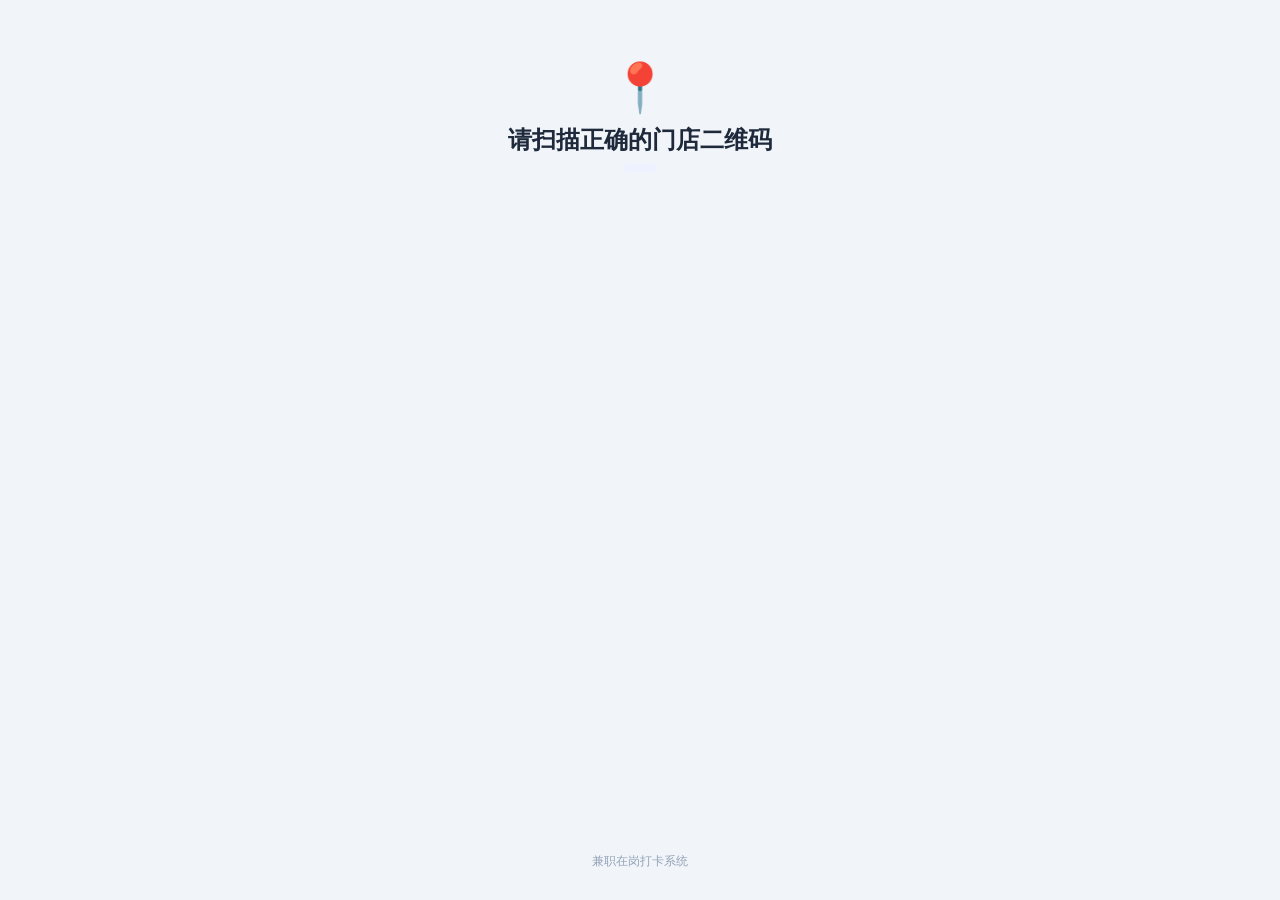
<file: index.html>
<!DOCTYPE html>
<html lang="zh-CN">
<head>
  <meta charset="UTF-8">
  <link rel="icon" href="data:image/svg+xml,<svg xmlns='http://www.w3.org/2000/svg' viewBox='0 0 100 100'><defs><linearGradient id='g' x1='0' y1='0' x2='1' y2='1'><stop offset='0%25' style='stop-color:%234366f4'/><stop offset='100%25' style='stop-color:%231a56e8'/></linearGradient></defs><rect width='100' height='100' rx='24' fill='url(%23g)'/><path d='M30 52 L44 66 L72 36' stroke='white' stroke-width='10' stroke-linecap='round' stroke-linejoin='round' fill='none'/></svg>">
  <meta name="viewport" content="width=device-width, initial-scale=1.0, user-scalable=no">
  <title>兼职打卡</title>
  <link rel="stylesheet" href="css/style.css">
</head>
<body class="checkin-page">

  <div class="store-header">
    <div class="icon">📍</div>
    <h1 id="storeName">加载中...</h1>
    <div class="store-tag" id="storeTag"></div>
  </div>

  <!-- 手机号输入 -->
  <div class="phone-verify" id="phoneArea" style="display:none">
    <h2>请输入你的手机号</h2>
    <p class="hint">系统将自动识别你的身份</p>
    <div class="phone-input-wrap">
      <input type="tel" id="phoneInput" placeholder="输入11位手机号" maxlength="11" onkeydown="if(event.key==='Enter')doPhoneLogin()">
      <button class="btn-primary" onclick="doPhoneLogin()" style="padding:14px 24px;font-size:16px;font-weight:600;white-space:nowrap">确认</button>
    </div>
    <p id="phoneError" style="color:#f44336;font-size:13px;margin-top:10px;display:none"></p>
  </div>

  <!-- 验证中 -->
  <div class="phone-verify" id="verifyLoading" style="display:none">
    <div class="loading"></div>
    <p class="hint" id="verifyMsg">验证中...</p>
  </div>

  <!-- 打卡状态 -->
  <div class="checkin-status" id="statusArea" style="display:none">
    <div class="welcome-text">你好，<span class="name" id="empName"></span></div>
    <div class="phone-display" id="phoneDisplay"></div>
    <div class="status-badge" id="statusBadge"></div>
    <div class="time-info" id="timeInfo"></div>
  </div>

  <!-- 操作按钮 -->
  <div class="action-area" id="actionArea" style="display:none">
    <button class="btn-checkin" id="btnCheckin" onclick="doCheckIn()">到岗签到</button>
    <button class="btn-checkout" id="btnCheckout" onclick="doCheckOut()">离岗签退</button>
    <button class="btn-change-name" id="btnChange" onclick="clearIdentity()">切换身份</button>
  </div>

  <div class="footer-info">兼职在岗打卡系统</div>

  <!-- 扫码器浮层 -->
  <div class="scanner-overlay" id="scannerOverlay" style="display:none">
    <div class="scanner-box">
      <div class="scanner-header">
        <span>对准门店二维码</span>
        <button class="scanner-close" onclick="stopScan()">✕</button>
      </div>
      <div id="qrReader"></div>
    </div>
  </div>

  <script src="js/supabase.min.js"></script>
  <script src="js/html5-qrcode.min.js"></script>
  <script src="js/config.js"></script>
  <script>
  (function() {
    var storeId = getParam('store');
    var urlCode = getParam('code') || '';
    var GPS_RADIUS = 500; // 允许的定位误差（米）

    if (!storeId) {
      showError('请扫描正确的门店二维码');
      return;
    }

    var currentName = null;
    var currentPhone = null;
    var currentRecord = null;
    var phoneToName = {};
    var phoneToMax = {};   // max check-ins per day
    var phoneToDevice = {}; // device_id binding per phone
    var storeLat = null;
    var storeLng = null;
    var dailySecret = null;
    var cutoffHour = 2;
    var cutoffMinute = 0;

    init();

    function init() {
      Promise.all([loadStore(), loadAppConfig()]).then(function() {
        // 验证动态码
        if (dailySecret && urlCode) {
          var expected = computeDailyCode(dailySecret, storeId);
          if (expected !== urlCode.toUpperCase()) {
            showError('二维码已失效', '请扫描今日最新二维码');
            return;
          }
        }
        return loadRoster();
      }).then(function() {
        var phones = Object.keys(phoneToName);
        if (phones.length === 0) {
          document.getElementById('storeName').textContent = '暂无花名册';
          document.getElementById('storeTag').textContent = '请联系管理员添加员工';
          return;
        }
        var savedPhone = localStorage.getItem(saveKey());
        if (savedPhone && phoneToName[savedPhone]) {
          if (!bindDeviceIfNew(savedPhone, false)) {
            showPhoneInput();
            return;
          }
          currentPhone = savedPhone;
          currentName = phoneToName[savedPhone];
          verifyLocation().then(function() { showStatus(); });
        } else {
          if (savedPhone) localStorage.removeItem(saveKey());
          showPhoneInput();
        }
      }).catch(function(err) {
        showError('加载失败', err.message || '网络错误');
      });
    }

    function loadStore() {
      return db.from('store').select('*').eq('store_id', storeId).single()
        .then(function(_ref) {
          if (_ref.error || !_ref.data) throw new Error('门店不存在');
          document.getElementById('storeName').textContent = _ref.data.name;
          document.getElementById('storeTag').textContent = storeId;
          storeLat = _ref.data.lat || null;
          storeLng = _ref.data.lng || null;
          if (_ref.data.cutoff_hour != null) cutoffHour = _ref.data.cutoff_hour;
          if (_ref.data.cutoff_minute != null) cutoffMinute = _ref.data.cutoff_minute;
        });
    }

    function loadAppConfig() {
      return db.from('app_config').select('*').limit(1).single()
        .then(function(r) {
          dailySecret = (r.data && r.data.daily_secret) || null;
          cutoffHour = (r.data && r.data.cutoff_hour != null) ? r.data.cutoff_hour : 2;
          cutoffMinute = (r.data && r.data.cutoff_minute != null) ? r.data.cutoff_minute : 0;
        }).catch(function() {
          dailySecret = null;
          cutoffHour = 2;
          cutoffMinute = 0;
        });
    }

    function loadRoster() {
      return db.from('roster').select('name,phone,max_checkins,device_id').eq('store_id', storeId)
        .then(function(_ref2) {
          if (_ref2.error) throw _ref2.error;
          phoneToName = {};
          phoneToMax = {};
          phoneToDevice = {};
          (_ref2.data || []).forEach(function(r) {
            if (r.phone) {
              phoneToName[r.phone] = r.name;
              phoneToMax[r.phone] = (r.max_checkins != null) ? r.max_checkins : 3;
              phoneToDevice[r.phone] = r.device_id || null;
            }
          });
        });
    }

    function showPhoneInput() {
      hideAll();
      document.getElementById('phoneArea').style.display = '';
      document.getElementById('phoneInput').value = '';
      document.getElementById('phoneError').style.display = 'none';
      setTimeout(function() { document.getElementById('phoneInput').focus(); }, 300);
    }

    function showStatus() {
      hideAll();
      document.getElementById('empName').textContent = currentName;
      document.getElementById('phoneDisplay').textContent = currentPhone ? maskPhone(currentPhone) : '';
      document.getElementById('statusArea').style.display = '';
      document.getElementById('actionArea').style.display = '';
      document.getElementById('btnChange').style.display = 'none';
      loadCheckStatus();
    }

    function hideAll() {
      document.getElementById('phoneArea').style.display = 'none';
      document.getElementById('verifyLoading').style.display = 'none';
      document.getElementById('statusArea').style.display = 'none';
      document.getElementById('actionArea').style.display = 'none';
    }

    // --- 位置验证 ---
    function verifyLocation() {
      return new Promise(function(resolve, reject) {
        if (!storeLat || !storeLng) {
          // 门店未设置坐标，跳过GPS验证
          resolve();
          return;
        }
        if (!navigator.geolocation) {
          showError('定位不可用', '请使用支持GPS的浏览器');
          reject(new Error('geolocation not supported'));
          return;
        }
        hideAll();
        document.getElementById('verifyLoading').style.display = '';
        document.getElementById('verifyMsg').textContent = '正在获取位置...';
        navigator.geolocation.getCurrentPosition(function(pos) {
          var dist = haversine(storeLat, storeLng, pos.coords.latitude, pos.coords.longitude);
          if (dist <= GPS_RADIUS) {
            resolve();
          } else {
            showError('不在打卡范围内', '你距门店约' + Math.round(dist) + '米，超出允许范围');
            reject(new Error('out of range'));
          }
        }, function(err) {
          var msg;
          switch (err.code) {
            case 1: msg = '请允许定位权限后重试'; break;
            case 2: msg = '无法获取位置，请检查GPS'; break;
            case 3: msg = '定位超时，请重试'; break;
            default: msg = '定位失败';
          }
          showError('定位失败', msg);
          reject(err);
        }, { enableHighAccuracy: true, timeout: 15000, maximumAge: 60000 });
      });
    }

    // --- 手机号登录 ---
    function getDeviceId() {
      var id = localStorage.getItem('_devid');
      if (!id) {
        id = 'dev-' + Date.now().toString(36) + '-' + Math.random().toString(36).substring(2, 8);
        localStorage.setItem('_devid', id);
      }
      return id;
    }

    function bindDeviceIfNew(phone, showErr) {
      var boundDevice = phoneToDevice[phone];
      var curDevice = getDeviceId();
      if (boundDevice && boundDevice !== curDevice) {
        if (showErr !== false) {
          document.getElementById('phoneError').textContent = '该手机号已在其他设备绑定，请联系管理员解绑';
          document.getElementById('phoneError').style.display = '';
        }
        return false;
      }
      if (!boundDevice) {
        db.from('roster').update({ device_id: curDevice }).eq('store_id', storeId).eq('phone', phone)
          .then(function() { phoneToDevice[phone] = curDevice; });
      }
      return true;
    }

    window.doPhoneLogin = function() {
      var phone = document.getElementById('phoneInput').value.trim();
      if (!phone) return;
      if (!/^1\d{10}$/.test(phone)) {
        document.getElementById('phoneError').textContent = '请输入正确的11位手机号';
        document.getElementById('phoneError').style.display = '';
        return;
      }
      var name = phoneToName[phone];
      if (!name) {
        document.getElementById('phoneError').textContent = '该手机号不在花名册中，请联系管理员';
        document.getElementById('phoneError').style.display = '';
        return;
      }
      if (!bindDeviceIfNew(phone)) return;
      currentPhone = phone;
      currentName = name;
      localStorage.setItem(saveKey(), phone);
      verifyLocation().then(function() { showStatus(); }).catch(function() {});
    };

    // --- 打卡状态（隔天凌晨2点自动过期） ---
    function loadCheckStatus() {
      var today = dateStr(new Date());
      var yesterday = dateStr(new Date(Date.now() - 86400000));
      db.from('check_record').select('*')
        .eq('store_id', storeId).eq('name', currentName)
        .gte('date', yesterday).order('check_in', { ascending: false }).limit(2)
        .then(function(_ref3) {
          if (_ref3.error) throw _ref3.error;
          var rec = (_ref3.data && _ref3.data.length > 0) ? _ref3.data[0] : null;
          if (!rec || rec.check_out) {
            currentRecord = null;
            renderNoneStatus(rec);
            return;
          }
          // 未签退的记录，判断是否过期
          var now = new Date();
          if (rec.date === yesterday && (now.getHours() > cutoffHour || (now.getHours() === cutoffHour && now.getMinutes() >= cutoffMinute))) {
            currentRecord = null;
            renderNoneStatus(rec, true);
          } else {
            currentRecord = rec;
            // urlCode 存在 = 刚扫码进来，直接签退；否则需重新扫码
            renderCheckedIn(rec, !!urlCode);
          }
        }).catch(function() {
          currentRecord = null;
          renderNoneStatus(null);
        });
    }

    function renderNoneStatus(lastRec, expired) {
      document.getElementById('statusBadge').textContent = '未打卡';
      document.getElementById('statusBadge').className = 'status-badge none';
      var info = document.getElementById('timeInfo');
      if (lastRec) {
        var ci = new Date(lastRec.check_in);
        var co = lastRec.check_out ? new Date(lastRec.check_out) : null;
        var html = '<div class="time-row"><span class="label">上次到岗</span><span class="value">' + fmtTime(ci) + '</span></div>' +
          '<div class="time-row"><span class="label">上次离岗</span><span class="value">' + fmtTime(co) + '</span></div>' +
          '<div class="hours-highlight">上次在岗 ' + calcHours(ci, co) + '</div>';
        if (expired && !co) {
          html += '<div style="color:#ef4440;font-weight:600;margin-top:10px;padding:10px 14px;background:#fff5f5;border-radius:8px;font-size:14px">' +
            '昨天的打卡未签退，请联系管理员确认离岗时间</div>';
        }
        info.innerHTML = html;
      } else {
        info.innerHTML = '<div style="color:#999;padding:10px">今天还没有打卡记录</div>';
      }
      document.getElementById('btnCheckin').style.display = urlCode ? '' : 'none';
      document.getElementById('btnCheckout').style.display = 'none';
      document.getElementById('btnChange').style.display = urlCode ? 'none' : '';
      if (!urlCode) {
        document.getElementById('btnChange').textContent = '扫码签到';
        document.getElementById('btnChange').onclick = startScan;
      }
    }

    function renderCheckedIn(rec, justScanned) {
      document.getElementById('statusBadge').textContent = '已到岗';
      document.getElementById('statusBadge').className = 'status-badge in';
      document.getElementById('timeInfo').innerHTML =
        '<div class="time-row"><span class="label">到岗时间</span><span class="value">' + fmtTime(new Date(rec.check_in)) + '</span></div>' +
        (justScanned
          ? '<div class="hours-highlight" style="color:#e65100">请确认签退</div>'
          : '<div class="hours-highlight" style="color:#e65100">请重新扫码进行签退</div>');
      document.getElementById('btnCheckin').style.display = 'none';
      document.getElementById('btnCheckout').style.display = justScanned ? '' : 'none';
      document.getElementById('btnChange').style.display = justScanned ? 'none' : '';
      if (!justScanned) {
        document.getElementById('btnChange').textContent = '扫码签退';
        document.getElementById('btnChange').onclick = startScan;
      }
    }

    function renderCheckedOut(rec) {
      document.getElementById('statusBadge').textContent = '已离岗';
      document.getElementById('statusBadge').className = 'status-badge out';
      var ci = new Date(rec.check_in);
      var co = new Date(rec.check_out);
      document.getElementById('timeInfo').innerHTML =
        '<div class="time-row"><span class="label">到岗时间</span><span class="value">' + fmtTime(ci) + '</span></div>' +
        '<div class="time-row"><span class="label">离岗时间</span><span class="value">' + fmtTime(co) + '</span></div>' +
        '<div class="hours-highlight">本次在岗 ' + calcHours(ci, co) + '</div>';
      document.getElementById('btnCheckin').style.display = '';
      document.getElementById('btnCheckout').style.display = 'none';
    }

    function renderCheckInDone(rec) {
      document.getElementById('statusBadge').textContent = '已到岗';
      document.getElementById('statusBadge').className = 'status-badge in';
      document.getElementById('timeInfo').innerHTML =
        '<div class="time-row"><span class="label">到岗时间</span><span class="value">' + fmtTime(new Date(rec.check_in)) + '</span></div>' +
        '<div class="hours-highlight" style="color:#e65100">请重新扫码进行签退</div>';
      document.getElementById('btnCheckin').style.display = 'none';
      document.getElementById('btnCheckout').style.display = 'none';
      document.getElementById('btnChange').style.display = '';
      document.getElementById('btnChange').textContent = '扫码签退';
      document.getElementById('btnChange').onclick = startScan;
    }

    function renderCheckOutDone(rec) {
      document.getElementById('statusBadge').textContent = '已离岗';
      document.getElementById('statusBadge').className = 'status-badge out';
      var ci = new Date(rec.check_in);
      var co = new Date(rec.check_out);
      document.getElementById('timeInfo').innerHTML =
        '<div class="time-row"><span class="label">到岗时间</span><span class="value">' + fmtTime(ci) + '</span></div>' +
        '<div class="time-row"><span class="label">离岗时间</span><span class="value">' + fmtTime(co) + '</span></div>' +
        '<div class="hours-highlight">本次在岗 ' + calcHours(ci, co) + '</div>' +
        '<div style="color:#999;margin-top:10px">请重新扫码进行下次签到</div>';
      document.getElementById('btnCheckin').style.display = 'none';
      document.getElementById('btnCheckout').style.display = 'none';
      document.getElementById('btnChange').style.display = '';
      document.getElementById('btnChange').textContent = '扫码签到';
      document.getElementById('btnChange').onclick = startScan;
    }

    // --- 打卡操作 ---
    window.doCheckIn = function() {
      if (!urlCode) { toast('请先扫码', 'error'); return; }
      var maxC = phoneToMax[currentPhone] || 3;
      var today = dateStr(new Date());
      db.from('check_record').select('id', { count: 'exact' })
        .eq('store_id', storeId).eq('name', currentName).eq('date', today)
        .then(function(cntRes) {
          if (cntRes.error) throw cntRes.error;
          var count = (cntRes.data && cntRes.data.length) || 0;
          if (count >= maxC) {
            toast('今日打卡次数已达上限（' + maxC + '次）', 'error');
            return Promise.reject('limit');
          }
          var now = new Date();
          return db.from('check_record').insert({
            store_id: storeId,
            name: currentName,
            check_in: now.toISOString(),
            date: dateStr(now)
          }).select().single();
        }).then(function(_ref4) {
          if (_ref4 === 'limit') return;
          if (_ref4.error) throw _ref4.error;
          currentRecord = _ref4.data;
          // 签到后清除 URL 中的 code，防止刷新误认为刚扫码
          var u = new URL(location.href);
          u.searchParams.delete('code');
          history.replaceState(null, '', u.toString());
          urlCode = '';
          renderCheckInDone(_ref4.data);
          toast('签到成功，请重新扫码进行签退');
        }).catch(function(err) {
          if (err !== 'limit') toast('签到失败: ' + (err.message || '网络错误'), 'error');
        });
    };

    window.doCheckOut = function() {
      if (!currentRecord) { toast('未找到签到记录', 'error'); return; }
      var now = new Date();
      db.from('check_record').update({ check_out: now.toISOString() })
        .eq('id', currentRecord.id).select().single()
        .then(function(_ref5) {
          if (_ref5.error) throw _ref5.error;
          currentRecord = _ref5.data;
          // 签退后清除 URL 中的 code
          if (urlCode) {
            var u = new URL(location.href);
            u.searchParams.delete('code');
            history.replaceState(null, '', u.toString());
            urlCode = '';
          }
          renderCheckOutDone(_ref5.data);
          toast('签退成功，请重新扫码进行下次签到');
        }).catch(function(err) {
          toast('签退失败: ' + (err.message || '网络错误'), 'error');
        });
    };

    window.clearIdentity = function() {
      localStorage.removeItem(saveKey());
      currentName = null;
      currentPhone = null;
      currentRecord = null;
      showPhoneInput();
    };

    // --- 每日码计算 ---
    function effectiveDate(ch, cm) {
      var now = new Date();
      if (now.getHours() < ch || (now.getHours() === ch && now.getMinutes() < cm)) {
        return dateStr(new Date(now.getTime() - 86400000));
      }
      return dateStr(now);
    }
    function computeDailyCode(secret, sid) {
      var today = effectiveDate(cutoffHour, cutoffMinute);
      var input = secret + '|' + sid + '|' + today;
      var hash = 5381;
      for (var i = 0; i < input.length; i++) {
        hash = ((hash << 5) + hash + input.charCodeAt(i)) | 0;
      }
      return Math.abs(hash).toString(36).substring(0, 6).toUpperCase();
    }

    // --- GPS距离计算 (Haversine) ---
    function haversine(lat1, lng1, lat2, lng2) {
      var R = 6371000; // 地球半径（米）
      var dLat = (lat2 - lat1) * Math.PI / 180;
      var dLng = (lng2 - lng1) * Math.PI / 180;
      var a = Math.sin(dLat/2) * Math.sin(dLat/2) +
        Math.cos(lat1 * Math.PI/180) * Math.cos(lat2 * Math.PI/180) *
        Math.sin(dLng/2) * Math.sin(dLng/2);
      return R * 2 * Math.atan2(Math.sqrt(a), Math.sqrt(1-a));
    }

    // --- 工具 ---
    function saveKey() { return 'att-phone-' + storeId; }
    function getParam(n) { return new URLSearchParams(location.search).get(n); }
    function dateStr(d) {
      return d.getFullYear() + '-' + ('0'+(d.getMonth()+1)).slice(-2) + '-' + ('0'+d.getDate()).slice(-2);
    }
    function fmtTime(d) {
      if (!d) return '--';
      return ('0'+d.getHours()).slice(-2) + ':' + ('0'+d.getMinutes()).slice(-2);
    }
    function calcHours(start, end) {
      if (!start || !end) return '--';
      var totalMin = (end.getTime() - start.getTime()) / 60000;
      var roundedMin = Math.floor(totalMin / 30) * 30;
      return (roundedMin / 60).toFixed(1) + '小时';
    }
    function maskPhone(p) {
      if (!p || p.length < 7) return p;
      return p.substring(0, 3) + '****' + p.substring(7);
    }
    window.startScan = function() {
      var overlay = document.getElementById('scannerOverlay');
      overlay.style.display = '';
      var reader = document.getElementById('qrReader');
      reader.innerHTML = '<div style="color:#999;text-align:center;padding:40px;font-size:14px">正在启动摄像头...</div>';
      if (!navigator.mediaDevices || !navigator.mediaDevices.getUserMedia) {
        reader.innerHTML = '<div style="color:#f44336;text-align:center;padding:40px;font-size:14px">当前浏览器不支持摄像头<br><br>请用系统浏览器（Chrome/Safari）打开</div>';
        return;
      }
      setTimeout(function() {
        var boxW = Math.min(document.querySelector('.scanner-box').offsetWidth, 420);
        var qrSize = Math.floor(boxW * 0.7);
        window._html5QrCode = new Html5Qrcode('qrReader');
        window._html5QrCode.start(
          { facingMode: 'environment' },
          { fps: 10, qrbox: { width: qrSize, height: qrSize } },
          function(decodedText) {
            stopScan();
            if (/index\.html/.test(decodedText)) {
              window.location.href = decodedText;
            } else {
              toast('请扫描门店打卡二维码', 'error');
            }
          },
          function() {}
        ).catch(function(err) {
          stopScan();
          toast('无法打开相机: ' + (err.message || '请检查权限'), 'error');
        });
      }, 200);
    };

    window.stopScan = function() {
      document.getElementById('scannerOverlay').style.display = 'none';
      if (window._html5QrCode) {
        window._html5QrCode.stop().then(function() {
          window._html5QrCode.clear();
        }).catch(function() {});
        window._html5QrCode = null;
      }
    };

    function showError(title, detail) {
      hideAll();
      document.getElementById('storeName').textContent = title || '出错了';
      document.getElementById('storeTag').textContent = detail || '';
    }
    function toast(msg, type) {
      type = type || 'success';
      var el = document.createElement('div');
      el.className = 'toast ' + type;
      el.textContent = msg;
      document.body.appendChild(el);
      setTimeout(function() { el.remove(); }, 2500);
    }
  })();
  </script>
</body>
</html>
</file>
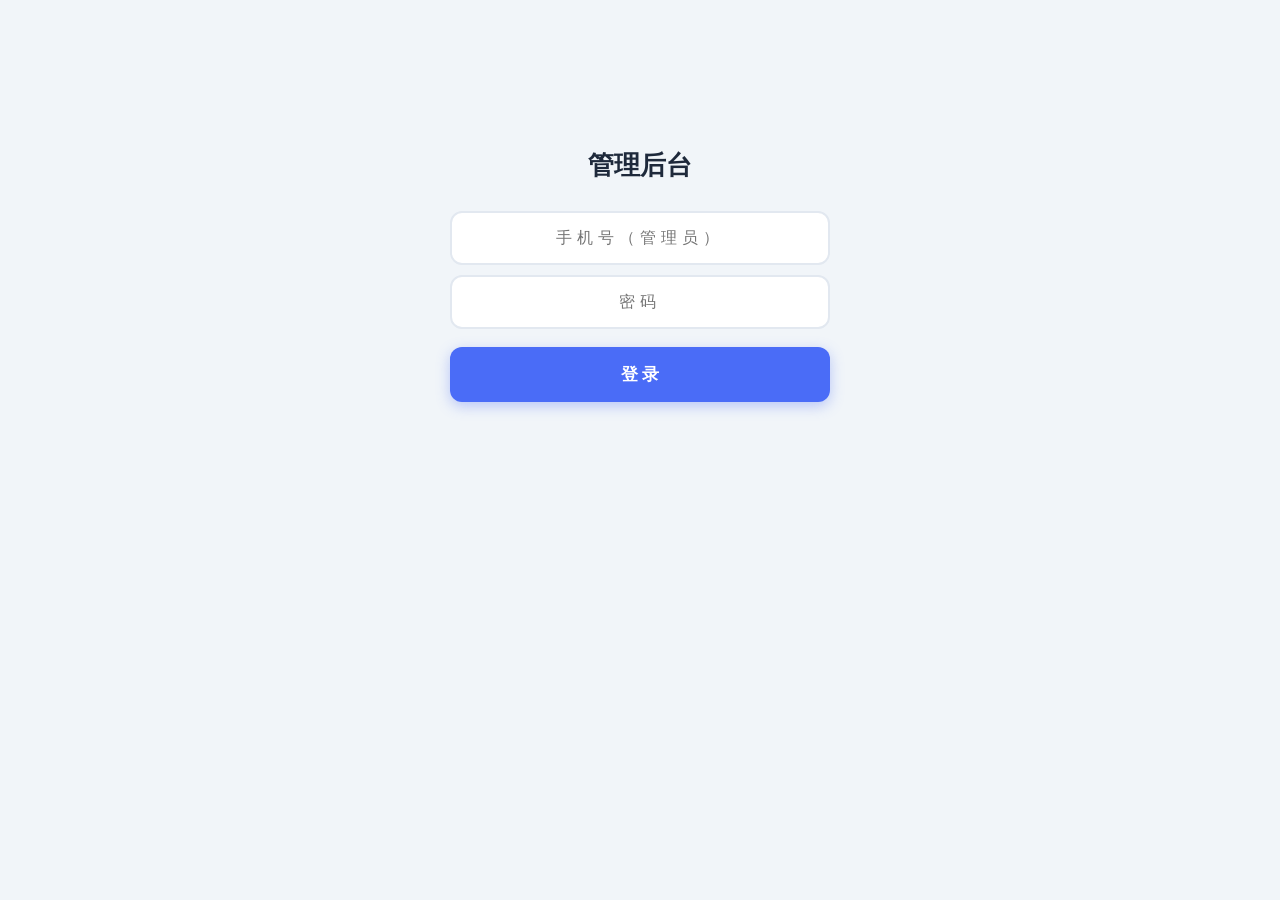
<file: admin.html>
<!DOCTYPE html>
<html lang="zh-CN">
<head>
  <meta charset="UTF-8">
  <link rel="icon" href="data:image/svg+xml,<svg xmlns='http://www.w3.org/2000/svg' viewBox='0 0 100 100'><defs><linearGradient id='g' x1='0' y1='0' x2='1' y2='1'><stop offset='0%25' style='stop-color:%234366f4'/><stop offset='100%25' style='stop-color:%231a56e8'/></linearGradient></defs><rect width='100' height='100' rx='24' fill='url(%23g)'/><path d='M30 52 L44 66 L72 36' stroke='white' stroke-width='10' stroke-linecap='round' stroke-linejoin='round' fill='none'/></svg>">
  <meta name="viewport" content="width=device-width, initial-scale=1.0">
  <title>管理后台 - 兼职打卡</title>
  <link rel="stylesheet" href="css/style.css">
</head>
<body class="admin-page">

  <!-- 登录界面 -->
  <div class="admin-login" id="loginBox">
    <h1>管理后台</h1>
    <input type="tel" id="loginPhone" placeholder="手机号（管理员）" style="margin-bottom:10px" onkeydown="if(event.key==='Enter')document.getElementById('pwdInput').focus()">
    <input type="password" id="pwdInput" placeholder="密码" onkeydown="if(event.key==='Enter')doLogin()">
    <button class="btn-primary" onclick="doLogin()">登 录</button>
    <p id="loginError" style="color:#f44336;margin-top:12px;font-size:14px;display:none"></p>
  </div>

  <!-- 主界面 -->
  <div id="mainBox" style="display:none">

    <div class="admin-header">
      <h1>兼职打卡管理</h1>
      <div>
        <button class="btn-outline" onclick="showChangePwd()" style="margin-right:8px">修改密码</button>
        <button class="btn-outline" onclick="doLogout()">退出登录</button>
      </div>
    </div>

    <div id="changePwdBox" style="display:none;background:#fff;border-radius:12px;padding:24px;margin-bottom:20px;box-shadow:0 2px 8px rgba(0,0,0,0.08)">
      <h3 style="margin-bottom:16px">修改管理密码</h3>
      <div style="display:flex;gap:10px;flex-wrap:wrap">
        <input type="password" id="oldPwd" placeholder="原密码" style="padding:10px;border:1px solid #d0d7e2;border-radius:8px;font-size:14px">
        <input type="password" id="newPwd" placeholder="新密码" style="padding:10px;border:1px solid #d0d7e2;border-radius:8px;font-size:14px">
        <button class="btn-primary" onclick="doChangePwd()">确认修改</button>
        <button class="btn-outline" onclick="document.getElementById('changePwdBox').style.display='none'">取消</button>
      </div>
      <p id="changePwdMsg" style="margin-top:10px;font-size:13px"></p>
    </div>

    <div class="tab-nav">
      <button class="active" data-tab="records" onclick="switchTab('records')">考勤记录</button>
      <button data-tab="roster" onclick="switchTab('roster')">花名册管理</button>
      <button data-tab="stores" onclick="switchTab('stores')">门店管理</button>
      <button data-tab="qrcode" onclick="switchTab('qrcode')">门店二维码</button>
      <button data-tab="providers" onclick="switchTab('providers')">第三方管理</button>
    </div>

    <!-- 考勤记录 -->
    <div class="tab-content" id="tab-records">
      <div class="summary-cards" id="summaryCards"></div>
      <div class="filter-bar">
        <select id="filterStore"><option value="">全部门店</option></select>
        <input type="date" id="filterDateFrom">
        <span style="color:#888">至</span>
        <input type="date" id="filterDateTo">
        <button class="btn-primary" onclick="loadRecords()">查询</button>
        <button class="btn-outline" onclick="resetRecords()">重置</button>
        <button class="btn-outline" onclick="exportCSV()">导出 CSV</button>
      </div>
      <div id="recordsContainer"><div class="loading">加载中</div></div>
    </div>

    <!-- 花名册管理 -->
    <div class="tab-content" id="tab-roster" style="display:none">
      <div class="roster-section">
        <h3>添加员工</h3>
        <div class="roster-add">
          <select id="rosterStore"><option value="">选择门店</option></select>
          <input type="text" id="rosterName" placeholder="员工姓名" style="min-width:100px">
          <input type="tel" id="rosterPhone" placeholder="手机号" style="min-width:140px" maxlength="11">
          <select id="rosterProvider"><option value="">选择第三方(可选)</option></select>
          <button class="btn-primary" onclick="addRoster()">添加</button>
        </div>
      </div>
      <div class="roster-section">
        <h3>批量导入</h3>
        <p style="font-size:12px;color:#999;margin-bottom:8px">Excel 第一列为<b>姓名</b>，第二列为<b>手机号</b>（需含表头行）</p>
        <div class="roster-add">
          <select id="batchStore"><option value="">选择门店</option></select>
          <select id="batchProvider"><option value="">选择第三方(可选)</option></select>
          <label class="file-input-label" style="flex:1;cursor:pointer">
          <span id="excelFileName">选择 Excel 文件</span>
          <input type="file" id="excelFile" accept=".xlsx,.xls" style="display:none" onchange="document.getElementById('excelFileName').textContent = (this.files[0] || {}).name || '选择 Excel 文件'">
        </label>
          <button class="btn-primary" onclick="batchImportExcel()">导入 Excel</button>
        </div>
        <span id="batchMsg" style="font-size:13px;color:#888"></span>
      </div>
      <div class="roster-section">
        <h3>员工列表</h3>
        <div id="rosterListContainer"><div class="loading">加载中</div></div>
      </div>
    </div>

    <!-- 门店管理 -->
    <div class="tab-content" id="tab-stores" style="display:none">
      <div class="store-mgmt-section">
        <h3>新增门店</h3>
        <div class="store-add">
          <input type="text" id="newStoreId" placeholder="门店ID（英文）">
          <input type="text" id="newStoreName" placeholder="门店名称">
          <input type="text" id="newStoreLat" placeholder="纬度（如 39.9042）" style="width:150px">
          <input type="text" id="newStoreLng" placeholder="经度（如 116.4074）" style="width:150px">
          <select id="newStoreCutoffH" style="width:70px;padding:10px 8px;font-size:14px;border:1.5px solid #e2e8f0;border-radius:8px;outline:none;background:#fff">
            <option value="0">00</option><option value="1">01</option><option value="2" selected>02</option><option value="3">03</option><option value="4">04</option><option value="5">05</option><option value="6">06</option><option value="7">07</option><option value="8">08</option>
          </select>
          <span style="font-size:14px;color:#666">:</span>
          <select id="newStoreCutoffM" style="width:70px;padding:10px 8px;font-size:14px;border:1.5px solid #e2e8f0;border-radius:8px;outline:none;background:#fff">
            <option value="0" selected>00</option><option value="30">30</option>
          </select>
          <span style="font-size:12px;color:#999">截止时间</span>
          <button class="btn-primary" onclick="addStore()">添加门店</button>
        </div>
        <p style="font-size:12px;color:#999;margin:-8px 0 12px">
          经纬度在百度地图或高德地图上右键点击门店位置即可复制
        </p>
      </div>
      <div class="store-mgmt-section">
        <h3>现有门店</h3>
        <div id="storeListContainer"><div class="loading">加载中</div></div>
      </div>
      <div class="store-mgmt-section">
        <h3>管理员账号</h3>
        <div class="store-add">
          <select id="adminStore"><option value="">选择门店</option></select>
          <input type="text" id="adminName" placeholder="姓名">
          <input type="tel" id="adminPhone" placeholder="手机号（登录用）">
          <input type="password" id="adminPwd" placeholder="密码">
          <button class="btn-primary" onclick="addAdminUser()">添加管理员</button>
        </div>
        <div id="adminListContainer"><div class="loading">加载中</div></div>
      </div>
    </div>

    <!-- 二维码 -->
    <div class="tab-content" id="tab-qrcode" style="display:none">
      <div id="secretSetup" style="background:#fff;border-radius:12px;padding:20px;margin-bottom:20px;box-shadow:0 2px 6px rgba(0,0,0,0.05);display:none">
        <h3 style="margin-bottom:8px">每日密钥</h3>
        <p style="font-size:13px;color:#999;margin-bottom:12px">设置一个密钥，二维码每日自动变化，无需手动刷新</p>
        <div style="display:flex;gap:10px">
          <input type="text" id="secretInput" placeholder="输入任意字符串作为密钥" style="flex:1;padding:10px 14px;font-size:14px;border:1px solid #d0d7e2;border-radius:8px;outline:none">
          <button class="btn-primary" onclick="saveSecret()">保存密钥</button>
        </div>
        <p id="secretMsg" style="font-size:13px;margin-top:8px"></p>
      </div>
      <div id="cutoffSetup" style="background:#fff;border-radius:12px;padding:20px;margin-bottom:20px;box-shadow:0 2px 6px rgba(0,0,0,0.05)">
        <h3 style="margin-bottom:8px">打卡截止时间</h3>
        <p style="font-size:13px;color:#999;margin-bottom:12px">前一天的未签退记录，在隔天这个时间后自动作废，需要重新签到</p>
        <div style="display:flex;gap:10px;align-items:center;flex-wrap:wrap">
          <span style="font-size:14px;color:#666">隔天凌晨</span>
          <input type="number" id="cutoffHour" min="0" max="23" value="2" style="width:60px;padding:10px 14px;font-size:14px;border:1.5px solid #e2e8f0;border-radius:8px;outline:none;text-align:center">
          <span style="font-size:14px;color:#666">:</span>
          <input type="number" id="cutoffMinute" min="0" max="59" value="0" style="width:60px;padding:10px 14px;font-size:14px;border:1.5px solid #e2e8f0;border-radius:8px;outline:none;text-align:center">
          <span style="font-size:14px;color:#666">后未签退记录自动作废</span>
          <button class="btn-primary" onclick="saveCutoff()">保存</button>
        </div>
        <p id="cutoffMsg" style="font-size:13px;margin-top:8px"></p>
      </div>
      <p style="margin-bottom:8px;color:#666;font-size:14px">
        打卡链接：<code id="baseUrlDisplay" style="background:#f0f0f0;padding:2px 6px;border-radius:4px"></code>
      </p>
      <p style="margin-bottom:8px;color:#4caf50;font-size:13px">
        二维码含每日自动变化的安全码，无需手动刷新。密钥泄露后重新设置即可。
      </p>
      <div class="qr-section" id="qrContainer"><div class="loading">加载中</div></div>
    </div>

    <!-- 第三方管理 -->
    <div class="tab-content" id="tab-providers" style="display:none">
      <div class="roster-section">
        <h3>添加第三方</h3>
        <div class="roster-add">
          <input type="text" id="providerName" placeholder="第三方名称" style="min-width:120px">
          <input type="number" id="providerRate" placeholder="服务费(元/小时)" style="min-width:130px" step="0.01" min="0">
          <button class="btn-primary" onclick="addProvider()">添加</button>
        </div>
      </div>
      <div class="roster-section">
        <h3>第三方列表</h3>
        <div id="providerListContainer"><div class="loading">加载中</div></div>
      </div>
    </div>

  </div>

  <!-- 时间编辑弹窗 -->
  <div class="modal-overlay" id="timeModal" style="display:none">
    <div class="modal-card">
      <div class="modal-header">
        <span id="timeModalTitle">编辑时间</span>
        <button class="modal-close" onclick="closeTimeModal()">✕</button>
      </div>
      <div class="modal-body">
        <p id="timeModalInfo" style="font-size:13px;color:#999;margin-bottom:14px"></p>
        <div id="timeModalDateRow" style="margin-bottom:12px">
          <label style="display:block;font-size:13px;font-weight:600;margin-bottom:4px;color:#555">日期</label>
          <input type="date" id="timeModalDate" style="width:100%;padding:10px 14px;font-size:14px;border:1px solid #d0d7e2;border-radius:8px;outline:none">
        </div>
        <div style="margin-bottom:16px">
          <label style="display:block;font-size:13px;font-weight:600;margin-bottom:4px;color:#555">时间</label>
          <input type="time" id="timeModalTime" style="width:100%;padding:10px 14px;font-size:14px;border:1px solid #d0d7e2;border-radius:8px;outline:none" step="60">
        </div>
        <p id="timeModalError" style="font-size:13px;color:#f44336;display:none;margin-bottom:8px"></p>
        <button class="btn-primary" id="timeModalConfirm" style="width:100%">确认</button>
      </div>
    </div>
  </div>

  <!-- 注册二维码弹窗 -->
  <div class="modal-overlay" id="regQrModal" style="display:none">
    <div class="modal-card" style="text-align:center">
      <div class="modal-header">
        <span id="regQrTitle">注册二维码</span>
        <button class="modal-close" onclick="document.getElementById('regQrModal').style.display='none'">✕</button>
      </div>
      <div class="modal-body">
        <div id="regQrContainer" style="display:flex;justify-content:center;margin-bottom:12px"></div>
        <button class="btn-outline" onclick="var n=document.getElementById('regQrContainer').getAttribute('data-name')||'';downloadQR('regQrContainer','注册二维码.png',n)" style="margin-bottom:12px;font-size:12px;padding:6px 14px">下载二维码</button>
        <p id="regQrUrl" style="font-size:12px;color:#999;word-break:break-all;margin-bottom:12px"></p>
        <p style="font-size:12px;color:#666">将此二维码发给兼职人员，扫码即可自助注册</p>
      </div>
    </div>
  </div>

  <script src="js/supabase.min.js"></script>
  <script src="js/qrcode.min.js"></script>
  <script src="js/xlsx.full.min.js"></script>
  <script src="js/config.js"></script>
  <script>
  (function() {
    function getDefaultPwd() { return 'a' + 'dmin' + '1' + '2' + '3'; }
    // ====== 登录 ======
    var gAdminStoreId = '';  // 登录人的门店
    var gAdminName = '';     // 登录人姓名
    var gIsSuper = false;    // 是否超级管理员
    window._providers = [];   // 第三方列表缓存
    window._rosterMap = {};   // key: "store_id|name" -> roster row

    window.doLogin = function() {
      var phone = document.getElementById('loginPhone').value.trim();
      var pwd = document.getElementById('pwdInput').value.trim();
      if (!pwd) return;

      // 没填手机号 → 超级管理员登录
      if (!phone) {
        checkGlobalPwd(pwd).then(function(ok) {
          if (ok) { gAdminStoreId = ''; gAdminName = '超级管理员'; gIsSuper = true; loginOk(); }
          else showLoginErr('密码错误');
        }).catch(function(err) { showLoginErr('验证失败: ' + (err.message || '网络错误')); });
        return;
      }

      // 填了手机号 → 先查全局密码，再查门店管理员
      checkGlobalPwd(pwd).then(function(ok) {
        if (ok) { gAdminStoreId = ''; gAdminName = '超级管理员'; gIsSuper = true; loginOk(); return Promise.reject('done'); }
        return db.from('admin_user').select('*').eq('phone', phone).single();
      }).then(function(r) {
        if (r === 'done') return;
        if (r.error || !r.data) { showLoginErr('账号不存在'); return; }
        if (r.data.disabled) { showLoginErr('该账号已被禁用'); return; }
        if (r.data.password !== pwd) { showLoginErr('密码错误'); return; }
        gAdminStoreId = r.data.store_id;
        gAdminName = r.data.name;
        gIsSuper = false;
        loginOk();
      }).catch(function(err) {
        if (err !== 'done') showLoginErr('验证失败: ' + (err.message || '网络错误'));
      });
    };

    function showLoginErr(msg) {
      document.getElementById('loginError').textContent = msg;
      document.getElementById('loginError').style.display = '';
    }

    function checkGlobalPwd(pwd) {
      return db.from('app_config').select('*').limit(1).single()
        .then(function(r) {
          if (r.error && r.error.code === 'PGRST116') {
            return db.from('app_config').insert({ admin_password: getDefaultPwd() }).select().single()
              .then(function(r2) { return r2.data && r2.data.admin_password === pwd; });
          }
          if (r.error) throw r.error;
          return r.data && r.data.admin_password === pwd;
        });
    }

    function loginOk() {
      sessionStorage.setItem('admin-logged-in', '1');
      sessionStorage.setItem('admin-store', gAdminStoreId);
      sessionStorage.setItem('admin-name', gAdminName);
      sessionStorage.setItem('admin-super', gIsSuper ? '1' : '');
      document.getElementById('loginBox').style.display = 'none';
      document.getElementById('mainBox').style.display = '';
      if (!gIsSuper) {
        document.querySelectorAll('.tab-nav button[data-tab="stores"]').forEach(function(b) { b.style.display = 'none'; });
      }
      initMain();
    }

    window.doLogout = function() {
      sessionStorage.removeItem('admin-logged-in');
      sessionStorage.removeItem('admin-store');
      sessionStorage.removeItem('admin-name');
      sessionStorage.removeItem('admin-super');
      location.reload();
    };

    if (sessionStorage.getItem('admin-logged-in') === '1') {
      gAdminStoreId = sessionStorage.getItem('admin-store') || '';
      gAdminName = sessionStorage.getItem('admin-name') || '';
      gIsSuper = !!sessionStorage.getItem('admin-super');
      document.getElementById('loginBox').style.display = 'none';
      document.getElementById('mainBox').style.display = '';
      if (!gIsSuper) {
        document.querySelectorAll('.tab-nav button[data-tab="stores"]').forEach(function(b) { b.style.display = 'none'; });
      }
      initMain();
    }

    // ====== 主界面 ======
    function initMain() {
      var today = dateStr(new Date());
      document.getElementById('filterDateFrom').value = today;
      document.getElementById('filterDateTo').value = today;
      document.getElementById('baseUrlDisplay').textContent =
        location.origin + location.pathname.replace(/admin\.html$/, 'index.html') + '?store=门店ID&code=xxx';
      loadStores();
    }

    function loadStores() {
      return db.from('store').select('*').order('store_id')
        .then(function(r) {
          if (r.error) throw r.error;
          window._stores = r.data || [];
          var opts = window._stores.map(function(s) {
            return '<option value="' + s.store_id + '">' + s.name + '</option>';
          }).join('');
          document.getElementById('filterStore').innerHTML = '<option value="">全部门店</option>' + opts;
          document.getElementById('rosterStore').innerHTML = '<option value="">选择门店</option>' + opts;
          document.getElementById('batchStore').innerHTML = '<option value="">选择门店</option>' + opts;
          document.getElementById('adminStore').innerHTML = '<option value="">选择门店</option>' + opts;
          if (gAdminStoreId) {
            document.getElementById('filterStore').value = gAdminStoreId;
            document.getElementById('filterStore').disabled = true;
            document.getElementById('rosterStore').value = gAdminStoreId;
            document.getElementById('rosterStore').disabled = true;
            document.getElementById('batchStore').value = gAdminStoreId;
            document.getElementById('batchStore').disabled = true;
          }
          loadProviders().then(function() {
            loadRosterList().then(function() { loadRecords(); });
            loadStoreList();
            loadAdminList();
            loadProviderList();
          });
        });
    }

    // ====== 考勤记录 ======
    window.resetRecords = function() {
      document.getElementById('filterStore').value = gAdminStoreId || '';
      var today = dateStr(new Date());
      document.getElementById('filterDateFrom').value = today;
      document.getElementById('filterDateTo').value = today;
      loadRecords();
    };
    window.loadRecords = function() {
      document.getElementById('recordsContainer').innerHTML = '<div class="loading">加载中</div>';
      var filterStore = document.getElementById('filterStore').value;
      var dateFrom = document.getElementById('filterDateFrom').value;
      var dateTo = document.getElementById('filterDateTo').value;
      var query = db.from('check_record').select('*').order('check_in', { ascending: false }).limit(500);
      if (filterStore) query = query.eq('store_id', filterStore);
      if (dateFrom) query = query.gte('date', dateFrom);
      if (dateTo) query = query.lte('date', dateTo);
      query.then(function(r) {
        if (r.error) throw r.error;
        renderRecords(r.data || []);
      }).catch(function(err) {
        document.getElementById('recordsContainer').innerHTML =
          '<div class="empty-state">加载失败: ' + (err.message || '网络错误') + '</div>';
      });
    };

    window.exportCSV = function() {
      var filterStore = document.getElementById('filterStore').value;
      var dateFrom = document.getElementById('filterDateFrom').value;
      var dateTo = document.getElementById('filterDateTo').value;
      var query = db.from('check_record').select('*').order('check_in', { ascending: false }).limit(5000);
      if (filterStore) query = query.eq('store_id', filterStore);
      if (dateFrom) query = query.gte('date', dateFrom);
      if (dateTo) query = query.lte('date', dateTo);
      query.then(function(r) {
        if (r.error) throw r.error;
        var records = r.data || [];
        if (records.length === 0) { alert('没有可导出的记录'); return; }
        var header = '姓名,门店,日期,到岗时间,离岗时间,在岗时长,时薪,工资,第三方,服务费(元)';
        var rows = records.map(function(rec) {
          var ci = new Date(rec.check_in), co = rec.check_out ? new Date(rec.check_out) : null;
          var re = window._rosterMap[rec.store_id + '|' + rec.name];
          var pid = re ? re.provider_id : null;
          var pname = pid ? gPN(pid) : '';
          var fee = '', salary = '';
          if (co && pid) {
            var rate = gPR(pid);
            var mins = (co.getTime() - ci.getTime()) / 60000;
            var roundedHrs = Math.floor(mins / 30) * 30 / 60;
            fee = (roundedHrs * rate).toFixed(2);
          }
          if (co && rec.hourly_wage != null && rec.hourly_wage !== '') {
            var mins2 = (co.getTime() - ci.getTime()) / 60000;
            var roundedHrs2 = Math.floor(mins2 / 30) * 30 / 60;
            var w = parseFloat(rec.hourly_wage);
            if (!isNaN(w)) salary = (roundedHrs2 * w).toFixed(2);
          }
          return [
            rec.name, gSN(rec.store_id), rec.date,
            fmtTime(ci), fmtTime(co),
            co ? calcHoursStr(ci, co) : '未签退',
            rec.hourly_wage != null ? String(rec.hourly_wage) : '', salary,
            pname, fee
          ].map(function(v) { return '"' + (v || '').replace(/"/g, '""') + '"'; }).join(',');
        });
        var csv = '﻿' + header + '\n' + rows.join('\n');
        var blob = new Blob([csv], { type: 'text/csv;charset=utf-8' });
        var url = URL.createObjectURL(blob);
        var a = document.createElement('a');
        a.href = url; a.download = '考勤记录_' + (dateFrom || '全部') + '_' + (dateTo || '全部') + '.csv';
        a.click(); URL.revokeObjectURL(url);
      }).catch(function(err) {
        alert('导出失败: ' + (err.message || '网络错误'));
      });
    };

    function renderRecords(records) {
      if (records.length === 0) {
        document.getElementById('recordsContainer').innerHTML = '<div class="empty-state">暂无打卡记录</div>';
        document.getElementById('summaryCards').innerHTML = '';
        return;
      }
      var todayStr = dateStr(new Date()), todayCount = 0, todayTotalMin = 0, todayTotalFee = 0, todayTotalSalary = 0;
      records.forEach(function(r) {
        if (r.date === todayStr) todayCount++;
        if (r.date === todayStr && r.check_out) {
          var mins = (new Date(r.check_out).getTime() - new Date(r.check_in).getTime()) / 60000;
          todayTotalMin += mins;
          var re = window._rosterMap[r.store_id + '|' + r.name];
          if (re && re.provider_id) {
            var rate = gPR(re.provider_id);
            todayTotalFee += (Math.floor(mins / 30) * 30 / 60) * rate;
          }
          if (r.hourly_wage != null) {
            todayTotalSalary += (Math.floor(mins / 30) * 30 / 60) * parseFloat(r.hourly_wage);
          }
        }
      });
      document.getElementById('summaryCards').innerHTML =
        '<div class="summary-card"><div class="num">' + records.length + '</div><div class="label">筛选记录数</div></div>' +
        '<div class="summary-card"><div class="num">' + todayCount + '</div><div class="label">今日打卡人次</div></div>' +
        '<div class="summary-card"><div class="num">' + fmtHoursMin(todayTotalMin) + '</div><div class="label">今日在岗总时长</div></div>' +
        '<div class="summary-card"><div class="num">' + todayTotalSalary.toFixed(2) + '元</div><div class="label">今日工资合计</div></div>' +
        '<div class="summary-card"><div class="num">' + todayTotalFee.toFixed(2) + '元</div><div class="label">今日服务费合计</div></div>';
      document.getElementById('recordsContainer').innerHTML =
        '<table class="records-table"><thead><tr><th>姓名</th><th>门店</th><th>日期</th><th>到岗</th><th>离岗</th><th>在岗时长</th><th>时薪</th><th>工资</th><th>第三方</th><th>服务费</th><th>操作</th></tr></thead><tbody>' +
        records.map(function(r) {
          var ci = new Date(r.check_in), co = r.check_out ? new Date(r.check_out) : null;
          var needsCheckout = !co;
          var hourCell;
          if (co) {
            hourCell = '<span' + (((co.getTime() - ci.getTime()) / 3600000) > 12 ? ' style="color:#e65100;font-weight:800"': '') + '>' + calcHoursStr(ci, co) + '</span>';
          } else {
            var pastDue = false;
            var yesterdayStr = dateStr(new Date(Date.now() - 86400000));
            if (r.date < yesterdayStr) {
              pastDue = true;
            } else if (r.date === yesterdayStr) {
              var store = (window._stores || []).filter(function(s) { return s.store_id === r.store_id; })[0];
              var ch = (store && store.cutoff_hour != null) ? store.cutoff_hour : 2;
              var cm = (store && store.cutoff_minute != null) ? store.cutoff_minute : 0;
              var now = new Date();
              if (now.getHours() > ch || (now.getHours() === ch && now.getMinutes() >= cm)) {
                pastDue = true;
              }
            }
            hourCell = pastDue
              ? '<span style="color:#ef4440;font-weight:600">未签退</span>'
              : '<span style="color:#f59e0b">在岗中</span>';
          }
          var re = window._rosterMap[r.store_id + '|' + r.name];
          var pid = re ? re.provider_id : null;
          var pname = pid ? gPN(pid) : '--';
          var feeStr = '--';
          if (co && pid) {
            var rate = gPR(pid);
            var mins = (co.getTime() - ci.getTime()) / 60000;
            var roundedHrs = Math.floor(mins / 30) * 30 / 60;
            feeStr = (roundedHrs * rate).toFixed(2) + '元';
          }
          // 工资 = 时薪 × 在岗时长
          var wageVal = (r.hourly_wage != null) ? r.hourly_wage : '';
          var salaryStr = '--';
          if (co && wageVal !== '') {
            var mins2 = (co.getTime() - ci.getTime()) / 60000;
            var roundedHrs2 = Math.floor(mins2 / 30) * 30 / 60;
            var w2 = parseFloat(wageVal);
            if (!isNaN(w2)) salaryStr = (roundedHrs2 * w2).toFixed(2) + '元';
          }
          var actionHtml =
            '<button class="btn-sm" onclick="var a=document.getElementById(\'acts-' + r.id + '\');a.style.display=a.style.display===\'none\'?\'inline\':\'none\'" style="font-size:14px;padding:2px 8px;line-height:1;border:1px solid #d0d7e2;border-radius:4px;background:#fff;cursor:pointer">⋮</button>' +
            '<span id="acts-' + r.id + '" style="display:none">' +
            ' <button class="btn-danger" onclick="deleteRecord(\'' + r.id + '\')">删除</button>' +
            ' <button class="btn-success" onclick="setCheckIn(\'' + r.id + '\',\'' + r.check_in + '\'' + (r.check_out ? ',\'' + r.check_out + '\'' : '') + ')">编辑到岗</button>';
          if (needsCheckout) {
            actionHtml += ' <button class="btn-success" onclick="setCheckOut(\'' + r.id + '\',\'' + r.check_in + '\')">编辑离岗</button>';
          }
          actionHtml += '</span>';
          var isOvertime = co && ((co.getTime() - ci.getTime()) / 3600000) > 12;
          return '<tr' + (isOvertime ? ' style="background:#fff3e0 !important"' : '') + '>' +
            '<td>' + escHtml(r.name) + '</td>' +
            '<td>' + escHtml(gSN(r.store_id)) + '</td>' +
            '<td>' + r.date + '</td>' +
            '<td>' + fmtTime(ci) + '</td>' +
            '<td>' + fmtTime(co) +
            (co && (co.getDate() !== ci.getDate() || co.getMonth() !== ci.getMonth() || co.getFullYear() !== ci.getFullYear())
              ? '<sup style="color:#e65100;font-weight:700;font-size:10px">+1</sup>' : '') + '</td>' +
            '<td class="hours">' + hourCell + '</td>' +
            '<td><input type="number" id="wage-' + r.id + '" value="' + wageVal + '" placeholder="-" step="0.01" min="0" style="width:60px;padding:4px 6px;font-size:13px;border:1px solid #d0d7e2;border-radius:6px;outline:none;text-align:center" onchange="saveWage(\'' + r.id + '\')"></td>' +
            '<td class="hours">' + salaryStr + '</td>' +
            '<td>' + escHtml(pname) + '</td>' +
            '<td class="hours">' + feeStr + '</td>' +
            '<td>' + actionHtml + '</td>' +
            '</tr>';
        }).join('') + '</tbody></table>';
    }

    // ====== 花名册 ======
    window.addRoster = function() {
      var storeId = document.getElementById('rosterStore').value;
      var name = document.getElementById('rosterName').value.trim();
      var phone = document.getElementById('rosterPhone').value.trim();
      var providerId = document.getElementById('rosterProvider').value;
      if (!storeId) { alert('请选择门店'); return; }
      if (gAdminStoreId && storeId !== gAdminStoreId) { alert('无权限'); return; }
      if (!name) { alert('请输入姓名'); return; }
      if (phone && !/^1\d{10}$/.test(phone)) { alert('手机号格式不正确'); return; }
      db.from('roster').select('*').eq('store_id', storeId).eq('name', name).single()
        .then(function(r) {
          if (r.data) { alert('该员工已存在'); return Promise.reject('dup'); }
          return db.from('roster').insert({ store_id: storeId, name: name, phone: phone || null, provider_id: providerId || null });
        }).then(function(res) {
          if (res && res.error) throw res.error;
          document.getElementById('rosterName').value = '';
          document.getElementById('rosterPhone').value = '';
          document.getElementById('rosterProvider').value = '';
          loadRosterList();
        }).catch(function(e) { if (e !== 'dup') alert('添加失败: ' + (e.message || '网络错误')); });
    };

    window.batchImportExcel = function() {
      var storeId = document.getElementById('batchStore').value;
      var providerId = document.getElementById('batchProvider').value;
      var fileEl = document.getElementById('excelFile');
      var msgEl = document.getElementById('batchMsg');
      if (!storeId) { msgEl.textContent = '请选择门店'; msgEl.style.color = '#f44336'; return; }
      if (gAdminStoreId && storeId !== gAdminStoreId) { msgEl.textContent = '无权限'; msgEl.style.color = '#f44336'; return; }
      var file = fileEl.files[0];
      if (!file) { msgEl.textContent = '请选择 Excel 文件'; msgEl.style.color = '#f44336'; return; }
      msgEl.textContent = '正在解析...'; msgEl.style.color = '#888';
      var reader = new FileReader();
      reader.onload = function(e) {
        try {
          var wb = XLSX.read(e.target.result, { type: 'array' });
          var sheet = wb.Sheets[wb.SheetNames[0]];
          var rows = XLSX.utils.sheet_to_json(sheet, { header: 1 });
          if (rows.length < 2) { msgEl.textContent = 'Excel 至少需要表头行+1行数据'; msgEl.style.color = '#f44336'; return; }
          var items = [];
          var errors = [];
          for (var r = 1; r < rows.length; r++) {
            var row = rows[r];
            var name = (row[0] !== undefined ? String(row[0]).trim() : '');
            var phone = (row[1] !== undefined ? String(row[1]).trim() : '');
            if (!name) continue;
            if (phone && !/^1\d{10}$/.test(phone)) { errors.push('第' + (r + 1) + '行手机号格式错误: ' + phone); continue; }
            items.push({ store_id: storeId, name: name, phone: phone || null, max_checkins: 3, provider_id: providerId || null });
          }
          if (errors.length) { msgEl.textContent = errors.join('; '); msgEl.style.color = '#f44336'; return; }
          if (items.length === 0) { msgEl.textContent = '没有可导入的数据'; msgEl.style.color = '#f44336'; return; }
          msgEl.textContent = '正在导入 ' + items.length + ' 人...'; msgEl.style.color = '#888';
          db.from('roster').select('name').eq('store_id', storeId).then(function(r) {
            var existNames = {};
            (r.data || []).forEach(function(e) { existNames[e.name] = true; });
            var toInsert = [];
            var skipped = [];
            items.forEach(function(it) {
              if (existNames[it.name]) { skipped.push(it.name); return; }
              toInsert.push(it);
            });
            if (skipped.length) { msgEl.textContent = '跳过重复: ' + skipped.slice(0, 5).join(', ') + (skipped.length > 5 ? '...等' + skipped.length + '人，' : '，') + '其余导入中...'; msgEl.style.color = '#e65100'; }
            if (toInsert.length === 0) { if (!skipped.length) msgEl.textContent = '没有可导入的数据'; return; }
            return db.from('roster').insert(toInsert);
          }).then(function(res) {
            if (res && res.error) throw res.error;
            fileEl.value = '';
            document.getElementById('batchProvider').value = '';
            msgEl.textContent = '成功导入 ' + items.length + ' 人，跳过 ' + skipped.length + ' 人'; msgEl.style.color = '#4caf50';
            loadRosterList();
          }).catch(function(err) {
            msgEl.textContent = '导入失败: ' + (err.message || '网络错误'); msgEl.style.color = '#f44336';
          });
        } catch(ex) {
          msgEl.textContent = '解析 Excel 失败: ' + ex.message; msgEl.style.color = '#f44336';
        }
      };
      reader.readAsArrayBuffer(file);
    };

    function loadRosterList() {
      document.getElementById('rosterListContainer').innerHTML = '<div class="loading">加载中</div>';
      var query = db.from('roster').select('*').order('store_id').order('name');
      if (gAdminStoreId) query = query.eq('store_id', gAdminStoreId);
      return query.then(function(r) {
          if (r.error) throw r.error;
          var list = r.data || [];
          window._rosterMap = {};
          list.forEach(function(x) { window._rosterMap[x.store_id + '|' + x.name] = x; });
          if (list.length === 0) {
            document.getElementById('rosterListContainer').innerHTML = '<div class="empty-state">暂无员工</div>';
            return;
          }
          document.getElementById('rosterListContainer').innerHTML =
            '<table class="roster-table"><thead><tr><th>门店</th><th>姓名</th><th>手机号</th><th>每日次数</th><th>第三方</th><th>设备绑定</th><th>操作</th></tr></thead><tbody>' +
            list.map(function(i) {
              var mc = (i.max_checkins != null) ? i.max_checkins : 3;
              var provOpts = '<option value="">无</option>' +
                (window._providers || []).map(function(p) {
                  return '<option value="' + p.id + '"' + (i.provider_id === p.id ? ' selected' : '') + '>' + escHtml(p.name) + '</option>';
                }).join('');
              var storeOpts = (window._stores || []).map(function(s) {
                return '<option value="' + s.store_id + '"' + (i.store_id === s.store_id ? ' selected' : '') + '>' + escHtml(s.name) + '</option>';
              }).join('');
              return '<tr>' +
                '<td><select id="store-' + i.id + '" style="padding:4px 6px;font-size:13px;border:1px solid #d0d7e2;border-radius:6px;outline:none;background:#fff">' + storeOpts + '</select></td>' +
                '<td><input type="text" id="name-' + i.id + '" value="' + escHtml(i.name) + '" style="width:80px;padding:4px 8px;font-size:13px;border:1px solid #d0d7e2;border-radius:6px;outline:none"></td>' +
                '<td><input type="tel" id="phone-' + i.id + '" value="' + (i.phone || '') + '" placeholder="未录入" style="width:130px;padding:4px 8px;font-size:13px;border:1px solid #d0d7e2;border-radius:6px;outline:none"></td>' +
                '<td><input type="number" id="mc-' + i.id + '" value="' + mc + '" min="1" max="99" style="width:60px;padding:4px 8px;font-size:13px;border:1px solid #d0d7e2;border-radius:6px;outline:none;text-align:center"></td>' +
                '<td><select id="prov-' + i.id + '" style="padding:4px 6px;font-size:13px;border:1px solid #d0d7e2;border-radius:6px;outline:none;background:#fff">' + provOpts + '</select></td>' +
                '<td>' + (i.device_id
                  ? '<span style="font-size:12px;color:#4caf50">已绑定</span> <button class="btn-danger" onclick="unbindDevice(\'' + i.id + '\')" style="font-size:11px;padding:2px 6px">解绑</button>'
                  : '<span style="font-size:12px;color:#999">未绑定</span>') + '</td>' +
                '<td><button class="btn-success" onclick="savePhone(\'' + i.id + '\')" style="margin-right:4px">保存</button>' +
                '<button class="btn-danger" onclick="delRoster(\'' + i.id + '\')">删除</button></td>' +
                '</tr>';
            }).join('') + '</tbody></table>';
        });
    }

    // ====== 第三方管理 ======
    function loadProviders() {
      return db.from('service_provider').select('*').order('name')
        .then(function(r) {
        if (r.error) throw r.error;
        window._providers = r.data || [];
        var opts = window._providers.map(function(p) {
          return '<option value="' + p.id + '">' + escHtml(p.name) + ' (' + p.hourly_rate + '元/h)</option>';
        }).join('');
        document.getElementById('rosterProvider').innerHTML = '<option value="">选择第三方(可选)</option>' + opts;
        document.getElementById('batchProvider').innerHTML = '<option value="">选择第三方(可选)</option>' + opts;
      });
    }

    window.addProvider = function() {
      var name = document.getElementById('providerName').value.trim();
      var rate = parseFloat(document.getElementById('providerRate').value);
      if (!name) { alert('请输入第三方名称'); return; }
      if (isNaN(rate) || rate < 0) { alert('请输入有效的服务费（元/小时）'); return; }
      db.from('service_provider').insert({ name: name, hourly_rate: rate })
        .then(function(res) {
          if (res.error) throw res.error;
          document.getElementById('providerName').value = '';
          document.getElementById('providerRate').value = '';
          loadProviders().then(function() { loadProviderList(); });
        }).catch(function(e) { alert('添加失败: ' + (e.message || '网络错误')); });
    };

    function loadProviderList() {
      var provs = window._providers || [];
      if (provs.length === 0) {
        document.getElementById('providerListContainer').innerHTML = '<div class="empty-state">暂无第三方</div>';
        return;
      }
      document.getElementById('providerListContainer').innerHTML =
        '<table class="roster-table"><thead><tr><th>名称</th><th>服务费(元/小时)</th><th>注册码</th><th>操作</th></tr></thead><tbody>' +
        provs.map(function(p) {
          var regUrl = location.origin + location.pathname.replace(/admin\.html$/, 'register.html') + '?provider=' + p.id;
          return '<tr>' +
            '<td><input type="text" id="pname-' + p.id + '" value="' + escHtml(p.name) + '" style="width:140px;padding:4px 8px;font-size:13px;border:1px solid #d0d7e2;border-radius:6px;outline:none"></td>' +
            '<td><input type="number" id="prate-' + p.id + '" value="' + p.hourly_rate + '" step="0.01" min="0" style="width:90px;padding:4px 8px;font-size:13px;border:1px solid #d0d7e2;border-radius:6px;outline:none"></td>' +
            '<td><button class="btn-success" onclick="showRegQr(\'' + p.id + '\',\'' + escJs(p.name) + '\')" style="font-size:12px;padding:4px 8px">注册二维码</button></td>' +
            '<td><button class="btn-success" onclick="saveProvider(\'' + p.id + '\')" style="margin-right:4px">保存</button>' +
            '<button class="btn-danger" onclick="delProvider(\'' + p.id + '\')">删除</button></td>' +
            '</tr>';
        }).join('') + '</tbody></table>';
    }

    window.saveProvider = function(id) {
      var name = document.getElementById('pname-' + id).value.trim();
      var rate = parseFloat(document.getElementById('prate-' + id).value);
      if (!name) { alert('名称不能为空'); return; }
      if (isNaN(rate) || rate < 0) { alert('请输入有效的服务费'); return; }
      db.from('service_provider').update({ name: name, hourly_rate: rate }).eq('id', id)
        .then(function(r) { if (r.error) throw r.error; loadProviders().then(function() { loadProviderList(); }); })
        .catch(function(e) { alert('保存失败: ' + (e.message || '网络错误')); });
    };

    window.delProvider = function(id) {
      if (!confirm('确认删除？')) return;
      db.from('service_provider').delete().eq('id', id)
        .then(function(r) { if (r.error) throw r.error; loadProviders().then(function() { loadProviderList(); }); })
        .catch(function(e) { alert('删除失败: ' + (e.message || '网络错误')); });
    };

    window.showRegQr = function(id, name) {
      var url = location.origin + location.pathname.replace(/admin\.html$/, 'register.html') + '?provider=' + id;
      document.getElementById('regQrTitle').textContent = name + ' - 注册二维码';
      document.getElementById('regQrUrl').textContent = url;
      document.getElementById('regQrContainer').innerHTML = '';
      document.getElementById('regQrModal').style.display = '';
      document.getElementById('regQrContainer').setAttribute('data-name', name);
      new QRCode(document.getElementById('regQrContainer'), {
        text: url, width: 200, height: 200, colorDark: '#000', colorLight: '#fff'
      });
    };

    // ====== 门店管理 ======
    window.addStore = function() {
      var sid = document.getElementById('newStoreId').value.trim();
      var sname = document.getElementById('newStoreName').value.trim();
      var lat = parseFloat(document.getElementById('newStoreLat').value.trim());
      var lng = parseFloat(document.getElementById('newStoreLng').value.trim());
      if (!sid) { alert('请输入门店ID'); return; }
      if (!/^[a-z][a-z0-9_]*$/.test(sid)) { alert('门店ID只能用小写字母、数字、下划线'); return; }
      if (!sname) { alert('请输入门店名称'); return; }
      db.from('store').select('*').eq('store_id', sid).single()
        .then(function(r) {
          if (r.data) { alert('该门店ID已存在'); return Promise.reject('dup'); }
          return db.from('store').insert({
            store_id: sid, name: sname,
            lat: isNaN(lat) ? null : lat,
            lng: isNaN(lng) ? null : lng,
            cutoff_hour: parseInt(document.getElementById('newStoreCutoffH').value),
            cutoff_minute: parseInt(document.getElementById('newStoreCutoffM').value)
          });
        }).then(function(res) {
          if (res && res.error) throw res.error;
          document.getElementById('newStoreId').value = '';
          document.getElementById('newStoreName').value = '';
          document.getElementById('newStoreLat').value = '';
          document.getElementById('newStoreLng').value = '';
          loadStores();
        }).catch(function(e) { if (e !== 'dup') alert('添加失败: ' + (e.message || '网络错误')); });
    };

    function loadStoreList() {
      var stores = window._stores || [];
      if (stores.length === 0) {
        document.getElementById('storeListContainer').innerHTML = '<div class="empty-state">暂无门店</div>';
        return;
      }
      document.getElementById('storeListContainer').innerHTML =
        '<table class="store-table"><thead><tr><th>门店ID</th><th>名称</th><th>坐标</th><th>打卡截止</th><th>操作</th></tr></thead><tbody>' +
        stores.map(function(s) {
          var ch = s.cutoff_hour != null ? ('0'+s.cutoff_hour).slice(-2) : '02';
          var cm = s.cutoff_minute != null ? ('0'+s.cutoff_minute).slice(-2) : '00';
          return '<tr>' +
            '<td>' + escHtml(s.store_id) + '</td>' +
            '<td><input type="text" id="sname-' + s.store_id + '" value="' + escHtml(s.name) + '" style="width:100px;padding:4px 8px;font-size:13px;border:1px solid #d0d7e2;border-radius:6px;outline:none"></td>' +
            '<td><input type="text" id="slat-' + s.store_id + '" value="' + (s.lat ? s.lat.toFixed(6) : '') + '" placeholder="纬度" style="width:80px;padding:4px 8px;font-size:13px;border:1px solid #d0d7e2;border-radius:6px;outline:none">' +
            '<input type="text" id="slng-' + s.store_id + '" value="' + (s.lng ? s.lng.toFixed(6) : '') + '" placeholder="经度" style="width:80px;padding:4px 8px;font-size:13px;border:1px solid #d0d7e2;border-radius:6px;outline:none"></td>' +
            '<td>' +
            '<select id="sch-' + s.store_id + '" style="padding:4px 6px;font-size:13px;border:1px solid #d0d7e2;border-radius:6px;outline:none;background:#fff">' +
            [0,1,2,3,4,5,6,7,8].map(function(h) { return '<option value="' + h + '"' + (h === (s.cutoff_hour||2) ? ' selected' : '') + '>' + ('0'+h).slice(-2) + '</option>'; }).join('') +
            '</select> : ' +
            '<select id="scm-' + s.store_id + '" style="padding:4px 6px;font-size:13px;border:1px solid #d0d7e2;border-radius:6px;outline:none;background:#fff">' +
            ['00','30'].map(function(m) { return '<option value="' + m + '"' + (parseInt(m) === (s.cutoff_minute||0) ? ' selected' : '') + '>' + m + '</option>'; }).join('') +
            '</select></td>' +
            '<td>' +
            '<button class="btn-success" onclick="saveStore(\'' + s.store_id + '\')" style="margin-right:4px">保存</button>' +
            '<button class="btn-danger" onclick="delStore(\'' + s.store_id + '\')">删除</button></td>' +
            '</tr>';
        }).join('') + '</tbody></table>';
    }

    window.addAdminUser = function() {
      var sid = document.getElementById('adminStore').value;
      var name = document.getElementById('adminName').value.trim();
      var phone = document.getElementById('adminPhone').value.trim();
      var pwd = document.getElementById('adminPwd').value.trim();
      if (!sid) { alert('请选择门店'); return; }
      if (!name) { alert('请输入姓名'); return; }
      if (!/^1\d{10}$/.test(phone)) { alert('请输入正确的11位手机号'); return; }
      if (!pwd || pwd.length < 4) { alert('密码至少4位'); return; }
      db.from('admin_user').select('id').eq('phone', phone).single()
        .then(function(r) { if (r.data) { alert('该手机号已存在'); return Promise.reject('dup'); }
          return db.from('admin_user').insert({ store_id: sid, name: name, phone: phone, password: pwd });
        }).then(function(res) {
          if (res && res.error) throw res.error;
          document.getElementById('adminName').value = '';
          document.getElementById('adminPhone').value = '';
          document.getElementById('adminPwd').value = '';
          loadAdminList();
        }).catch(function(e) { if (e !== 'dup') alert('添加失败: ' + (e.message || '网络错误')); });
    };
    window.delAdminUser = function(id) {
      if (!confirm('确认删除？')) return;
      db.from('admin_user').delete().eq('id', id)
        .then(function(r) { if (r.error) throw r.error; loadAdminList(); })
        .catch(function(e) { alert('删除失败: ' + (e.message || '网络错误')); });
    };

    window.saveAdminUser = function(id) {
      var name = document.getElementById('an-' + id).value.trim();
      var phone = document.getElementById('ap-' + id).value.trim();
      var pwd = document.getElementById('apw-' + id).value.trim();
      var disabled = document.getElementById('ad-' + id).value === '1';
      if (!name) { alert('姓名不能为空'); return; }
      if (!/^1\d{10}$/.test(phone)) { alert('请输入正确的11位手机号'); return; }
      if (!pwd || pwd.length < 4) { alert('密码至少4位'); return; }
      db.from('admin_user').update({ name: name, phone: phone, password: pwd, disabled: disabled }).eq('id', id)
        .then(function(r) { if (r.error) throw r.error; loadAdminList(); })
        .catch(function(e) { alert('保存失败: ' + (e.message || '网络错误')); });
    };
    function loadAdminList() {
      db.from('admin_user').select('*').order('store_id').order('name')
        .then(function(r) {
          if (r.error) throw r.error;
          var list = r.data || [];
          if (list.length === 0) {
            document.getElementById('adminListContainer').innerHTML = '<div class="empty-state">暂无管理员账号</div>';
            return;
          }
          document.getElementById('adminListContainer').innerHTML =
            '<table class="roster-table"><thead><tr><th>门店</th><th>姓名</th><th>手机号</th><th>密码</th><th>状态</th><th>操作</th></tr></thead><tbody>' +
            list.map(function(a) {
              return '<tr>' +
                '<td>' + escHtml(gSN(a.store_id)) + '</td>' +
                '<td><input type="text" id="an-' + a.id + '" value="' + escHtml(a.name) + '" style="width:80px;padding:4px 8px;font-size:13px;border:1px solid #d0d7e2;border-radius:6px;outline:none"></td>' +
                '<td><input type="tel" id="ap-' + a.id + '" value="' + (a.phone||'') + '" style="width:120px;padding:4px 8px;font-size:13px;border:1px solid #d0d7e2;border-radius:6px;outline:none"></td>' +
                '<td><input type="password" id="apw-' + a.id + '" value="' + escHtml(a.password||'') + '" style="width:80px;padding:4px 8px;font-size:13px;border:1px solid #d0d7e2;border-radius:6px;outline:none"></td>' +
                '<td><select id="ad-' + a.id + '" style="padding:4px 6px;font-size:13px;border:1px solid #d0d7e2;border-radius:6px;outline:none;background:#fff">' +
                '<option value="0"' + (!a.disabled ? ' selected' : '') + '>启用</option>' +
                '<option value="1"' + (a.disabled ? ' selected' : '') + '>禁用</option></select></td>' +
                '<td><button class="btn-success" onclick="saveAdminUser(\'' + a.id + '\')" style="margin-right:4px">保存</button>' +
                '<button class="btn-danger" onclick="delAdminUser(\'' + a.id + '\')">删除</button></td>' +
                '</tr>';
            }).join('') + '</tbody></table>';
        });
    }
    window.saveStore = function(sid) {
      var name = document.getElementById('sname-' + sid).value.trim();
      var lat = parseFloat(document.getElementById('slat-' + sid).value);
      var lng = parseFloat(document.getElementById('slng-' + sid).value);
      var h = parseInt(document.getElementById('sch-' + sid).value);
      var m = parseInt(document.getElementById('scm-' + sid).value);
      if (!name) { alert('门店名称不能为空'); return; }
      db.from('store').update({
        name: name,
        lat: isNaN(lat) ? null : lat,
        lng: isNaN(lng) ? null : lng,
        cutoff_hour: h, cutoff_minute: m
      }).eq('store_id', sid)
        .then(function(r) { if (r.error) throw r.error; loadStores(); })
        .catch(function(e) { alert('保存失败: ' + (e.message || '网络错误')); });
    };
    window.delStore = function(sid) {
      if (!confirm('删除门店将同时删除该门店的所有数据，确认？')) return;
      Promise.all([
        db.from('store').delete().eq('store_id', sid),
        db.from('roster').delete().eq('store_id', sid),
        db.from('check_record').delete().eq('store_id', sid)
      ]).then(function() { loadStores(); })
        .catch(function(e) { alert('删除失败: ' + (e.message || '网络错误')); });
    };

    // ====== 时薪 ======
    window.saveWage = function(id) {
      var wage = document.getElementById('wage-' + id).value;
      if (wage === '') {
        db.from('check_record').update({ hourly_wage: null }).eq('id', id)
          .then(function() { loadRecords(); }).catch(function(e) { alert('保存失败: ' + e.message); });
      } else {
        var val = parseFloat(wage);
        if (isNaN(val) || val < 0) { alert('请输入有效时薪'); return; }
        db.from('check_record').update({ hourly_wage: val }).eq('id', id)
          .then(function() { loadRecords(); }).catch(function(e) { alert('保存失败: ' + e.message); });
      }
    };

    // ====== 删除 ======
    window.deleteRecord = function(id) {
      if (!confirm('确认删除？')) return;
      db.from('check_record').delete().eq('id', id)
        .then(function(r) { if (r.error) throw r.error; loadRecords(); })
        .catch(function(e) { alert('删除失败: ' + (e.message || '网络错误')); });
    };

    // ====== 时间编辑弹窗 ======
    var _timeModalCb = null;

    function openTimeModal(title, info, dateVal, timeVal, showDate, cb) {
      document.getElementById('timeModalTitle').textContent = title;
      document.getElementById('timeModalInfo').textContent = info;
      document.getElementById('timeModalDate').value = dateVal;
      document.getElementById('timeModalTime').value = timeVal;
      document.getElementById('timeModalDateRow').style.display = showDate ? '' : 'none';
      document.getElementById('timeModalError').style.display = 'none';
      document.getElementById('timeModal').style.display = '';
      _timeModalCb = cb;
    }

    window.closeTimeModal = function() {
      document.getElementById('timeModal').style.display = 'none';
      _timeModalCb = null;
    };

    document.addEventListener('DOMContentLoaded', function() {
      document.getElementById('timeModalConfirm').onclick = function() {
        if (_timeModalCb) _timeModalCb(
          document.getElementById('timeModalDate').value,
          document.getElementById('timeModalTime').value
        );
      };
    });

    function showTimeErr(msg) {
      var el = document.getElementById('timeModalError');
      el.textContent = msg; el.style.display = '';
    }

    function fmtDateTime(d) {
      return d.getFullYear() + '-' + ('0'+(d.getMonth()+1)).slice(-2) + '-' + ('0'+d.getDate()).slice(-2) +
        ' ' + ('0'+d.getHours()).slice(-2) + ':' + ('0'+d.getMinutes()).slice(-2);
    }

    window.setCheckOut = function(id, checkIn) {
      var ci = new Date(checkIn);
      var defDate = ci.getFullYear() + '-' + ('0'+(ci.getMonth()+1)).slice(-2) + '-' + ('0'+ci.getDate()).slice(-2);
      var defTime = '18:00';
      openTimeModal('编辑离岗时间', '到岗时间：' + fmtDateTime(ci), defDate, defTime, true, function(dateVal, timeVal) {
        if (!dateVal || !timeVal) { showTimeErr('请填写完整的日期和时间'); return; }
        var dp = dateVal.split('-'), tp = timeVal.split(':');
        var y = parseInt(dp[0], 10), mo = parseInt(dp[1], 10) - 1, d = parseInt(dp[2], 10);
        var h = parseInt(tp[0], 10), m = parseInt(tp[1], 10);
        if (isNaN(y) || isNaN(mo) || isNaN(d) || isNaN(h) || isNaN(m)) { showTimeErr('格式不正确'); return; }
        var co = new Date(y, mo, d, h, m, 0);
        if (isNaN(co.getTime())) { showTimeErr('日期无效'); return; }
        if (co <= ci) { showTimeErr('离岗时间不能早于到岗时间'); return; }
        var nextDay = new Date(ci.getFullYear(), ci.getMonth(), ci.getDate() + 1);
        var store = (window._stores || []).filter(function(s) { return s.store_id === gAdminStoreId; })[0];
        var cutoffH = (store && store.cutoff_hour != null) ? store.cutoff_hour : 2;
        var cutoffM = (store && store.cutoff_minute != null) ? store.cutoff_minute : 0;
        var maxCo = new Date(nextDay.getFullYear(), nextDay.getMonth(), nextDay.getDate(), cutoffH, cutoffM, 0);
        if (co > maxCo) { showTimeErr('最晚为次日 ' + ('0'+cutoffH).slice(-2) + ':' + ('0'+cutoffM).slice(-2)); return; }
        closeTimeModal();
        db.from('check_record').update({ check_out: co.toISOString() }).eq('id', id)
          .then(function(r) { if (r.error) throw r.error; loadRecords(); })
          .catch(function(e) { alert('设置失败: ' + (e.message || '网络错误')); });
      });
    };

    window.setCheckIn = function(id, checkIn, checkOutStr) {
      var ci = new Date(checkIn);
      var defTime = ('0'+ci.getHours()).slice(-2) + ':' + ('0'+ci.getMinutes()).slice(-2);
      var dateStr2 = ci.getFullYear() + '-' + ('0'+(ci.getMonth()+1)).slice(-2) + '-' + ('0'+ci.getDate()).slice(-2);
      openTimeModal('编辑到岗时间', '到岗日期：' + dateStr2 + '（不可修改）', dateStr2, defTime, false, function(dateVal, timeVal) {
        if (!timeVal) { showTimeErr('请填写时间'); return; }
        var tp = timeVal.split(':');
        var h = parseInt(tp[0], 10), m = parseInt(tp[1], 10);
        if (isNaN(h) || isNaN(m)) { showTimeErr('格式不正确'); return; }
        var newCi = new Date(ci.getFullYear(), ci.getMonth(), ci.getDate(), h, m, 0);
        if (isNaN(newCi.getTime())) { showTimeErr('时间无效'); return; }
        if (checkOutStr) {
          var co = new Date(checkOutStr);
          if (newCi >= co) { showTimeErr('到岗时间不能晚于离岗时间'); return; }
        }
        closeTimeModal();
        db.from('check_record').update({ check_in: newCi.toISOString() }).eq('id', id)
          .then(function(r) { if (r.error) throw r.error; loadRecords(); })
          .catch(function(e) { alert('设置失败: ' + (e.message || '网络错误')); });
      });
    };
    window.savePhone = function(id) {
      var storeId = document.getElementById('store-' + id).value;
      var name = document.getElementById('name-' + id).value.trim();
      var phone = document.getElementById('phone-' + id).value.trim();
      var mc = parseInt(document.getElementById('mc-' + id).value, 10);
      var providerEl = document.getElementById('prov-' + id);
      var providerId = providerEl ? providerEl.value : null;
      if (!name) { alert('姓名不能为空'); return; }
      if (phone && !/^1\d{10}$/.test(phone)) { alert('手机号格式不正确'); return; }
      if (isNaN(mc) || mc < 1) { alert('每日次数至少为1'); return; }
      db.from('roster').update({ store_id: storeId, name: name, phone: phone || null, max_checkins: mc, provider_id: providerId || null }).eq('id', id)
        .then(function(r) { if (r.error) throw r.error; loadRosterList(); })
        .catch(function(e) { alert('保存失败: ' + (e.message || '网络错误')); });
    };
    window.delRoster = function(id) {
      if (!confirm('确认删除？')) return;
      db.from('roster').delete().eq('id', id)
        .then(function(r) { if (r.error) throw r.error; loadRosterList(); })
        .catch(function(e) { alert('删除失败: ' + (e.message || '网络错误')); });
    };

    window.unbindDevice = function(id) {
      if (!confirm('确认解除设备绑定？解除后该员工可在新设备上打卡')) return;
      db.from('roster').update({ device_id: null }).eq('id', id)
        .then(function(r) { if (r.error) throw r.error; loadRosterList(); })
        .catch(function(e) { alert('解绑失败: ' + (e.message || '网络错误')); });
    };

    // ====== 密码 ======
    window.showChangePwd = function() {
      document.getElementById('changePwdBox').style.display = '';
      document.getElementById('oldPwd').value = '';
      document.getElementById('newPwd').value = '';
      document.getElementById('changePwdMsg').textContent = '';
    };
    window.doChangePwd = function() {
      var oldPwd = document.getElementById('oldPwd').value.trim();
      var newPwd = document.getElementById('newPwd').value.trim();
      if (!oldPwd || !newPwd) { pwdMsg('请填写完整', 0); return; }
      if (newPwd.length < 4) { pwdMsg('新密码至少4位', 0); return; }
      db.from('app_config').select('*').limit(1).single()
        .then(function(r) {
          if (r.error || !r.data) { pwdMsg('配置不存在', 0); return Promise.reject('x'); }
          if (r.data.admin_password !== oldPwd) { pwdMsg('原密码错误', 0); return Promise.reject('x'); }
          return db.from('app_config').update({ admin_password: newPwd }).eq('id', r.data.id);
        }).then(function(res) {
          if (res && res.error) throw res.error;
          pwdMsg('密码修改成功！', 1);
          setTimeout(function() { document.getElementById('changePwdBox').style.display = 'none'; }, 1500);
        }).catch(function(e) { if (e !== 'x') pwdMsg('修改失败: ' + (e.message || '网络错误'), 0); });
    };
    function pwdMsg(msg, ok) {
      var el = document.getElementById('changePwdMsg');
      el.textContent = msg; el.style.color = ok ? '#4caf50' : '#f44336';
    }

    // ====== 二维码 & 每日密钥 ======
    function effectiveDate(ch, cm) {
      var now = new Date();
      if (now.getHours() < ch || (now.getHours() === ch && now.getMinutes() < cm)) {
        return dateStr(new Date(now.getTime() - 86400000));
      }
      return dateStr(now);
    }
    function computeDailyCode(secret, sid, ch, cm) {
      var today = effectiveDate(ch != null ? ch : 2, cm != null ? cm : 0);
      var input = secret + '|' + sid + '|' + today;
      var hash = 5381;
      for (var i = 0; i < input.length; i++) {
        hash = ((hash << 5) + hash + input.charCodeAt(i)) | 0;
      }
      return Math.abs(hash).toString(36).substring(0, 6).toUpperCase();
    }

    window.saveSecret = function() {
      var val = document.getElementById('secretInput').value.trim();
      if (!val) { document.getElementById('secretMsg').textContent = '请输入密钥'; document.getElementById('secretMsg').style.color = '#f44336'; return; }
      db.from('app_config').select('*').limit(1).single().then(function(r) {
        if (r.data) {
          return db.from('app_config').update({ daily_secret: val }).eq('id', r.data.id);
        } else {
          return db.from('app_config').insert({ admin_password: getDefaultPwd(), daily_secret: val });
        }
      }).then(function() {
        document.getElementById('secretMsg').textContent = '密钥已保存';
        document.getElementById('secretMsg').style.color = '#4caf50';
        loadQRCodes();
      }).catch(function(e) {
        document.getElementById('secretMsg').textContent = '保存失败: ' + (e.message || '网络错误');
        document.getElementById('secretMsg').style.color = '#f44336';
      });
    };

    window.saveCutoff = function() {
      var h = parseInt(document.getElementById('cutoffHour').value, 10);
      var m = parseInt(document.getElementById('cutoffMinute').value, 10);
      if (isNaN(h) || h < 0 || h > 23 || isNaN(m) || m < 0 || m > 59) {
        document.getElementById('cutoffMsg').textContent = '请输入合法时间（时: 0-23，分: 0-59）';
        document.getElementById('cutoffMsg').style.color = '#f44336'; return;
      }
      db.from('app_config').select('*').limit(1).single().then(function(r) {
        if (r.data) {
          return db.from('app_config').update({ cutoff_hour: h, cutoff_minute: m }).eq('id', r.data.id);
        } else {
          return db.from('app_config').insert({ admin_password: getDefaultPwd(), cutoff_hour: h, cutoff_minute: m });
        }
      }).then(function() {
        document.getElementById('cutoffMsg').textContent = '已保存，隔天 ' + pad2(h) + ':' + pad2(m) + ' 后未签退记录自动作废';
        document.getElementById('cutoffMsg').style.color = '#4caf50';
      }).catch(function(e) {
        document.getElementById('cutoffMsg').textContent = '保存失败: ' + (e.message || '网络错误');
        document.getElementById('cutoffMsg').style.color = '#f44336';
      });
    };
    function pad2(n) { return ('0' + n).slice(-2); }

    function loadQRCodes() {
      document.getElementById('qrContainer').innerHTML = '<div class="loading">加载中</div>';
      // 加载门店和密钥
      Promise.all([
        db.from('store').select('*').order('store_id'),
        db.from('app_config').select('*').limit(1).single()
      ]).then(function(_refA) {
        var stores = (_refA[0].data || []);
        if (gAdminStoreId) {
          stores = stores.filter(function(s) { return s.store_id === gAdminStoreId; });
        }
        var configData = _refA[1].data;
        window._stores = window._stores || stores;

        var secret = (configData && configData.daily_secret) || '';
        var cutoffH = (configData && configData.cutoff_hour != null) ? configData.cutoff_hour : 2;
        var cutoffM = (configData && configData.cutoff_minute != null) ? configData.cutoff_minute : 0;
        document.getElementById('cutoffHour').value = cutoffH;
        document.getElementById('cutoffMinute').value = cutoffM;
        if (!secret) {
          document.getElementById('secretSetup').style.display = '';
        } else {
          document.getElementById('secretSetup').style.display = 'none';
          document.getElementById('secretInput').value = secret;
        }

        var baseUrl = location.origin + location.pathname.replace(/admin\.html$/, 'index.html');
        if (stores.length === 0) {
          document.getElementById('qrContainer').innerHTML = '<div class="empty-state">暂无门店</div>';
          return;
        }
        var html = stores.map(function(s) {
          var code = secret ? computeDailyCode(secret, s.store_id, s.cutoff_hour, s.cutoff_minute) : '';
          var qrUrl = baseUrl + '?store=' + s.store_id + (code ? '&code=' + code : '');
          return '<div class="qr-card"><h4>' + escHtml(s.name) + '</h4>' +
            '<div id="qr-' + s.store_id + '"></div>' +
            '<button class="btn-outline" onclick="downloadQR(\'qr-' + s.store_id + '\',\'' + s.store_id + '.png\',\'' + escJs(s.name) + '\')" style="margin-top:8px;font-size:12px;padding:6px 14px">下载二维码</button>' +
            '</div>';
        }).join('');
        document.getElementById('qrContainer').innerHTML = html;
        setTimeout(function() {
          stores.forEach(function(s) {
            var code = secret ? computeDailyCode(secret, s.store_id, s.cutoff_hour, s.cutoff_minute) : '';
            var el = document.getElementById('qr-' + s.store_id);
            if (el) new QRCode(el, {
              text: baseUrl + '?store=' + s.store_id + (code ? '&code=' + code : ''),
              width: 180, height: 180, colorDark: '#000', colorLight: '#fff'
            });
          });
        }, 100);
      });
    }

    // ====== Tab ======
    window.switchTab = function(tab) {
      document.querySelectorAll('.tab-nav button').forEach(function(b) {
        b.className = b.dataset.tab === tab ? 'active' : '';
      });
      document.querySelectorAll('.tab-content').forEach(function(c) { c.style.display = 'none'; });
      document.getElementById('tab-' + tab).style.display = '';
      if (tab === 'qrcode') loadQRCodes();
      if (tab === 'providers') { loadProviders().then(function() { loadProviderList(); }); }
    };

    // ====== 工具 ======
    function dateStr(d) {
      return d.getFullYear() + '-' + ('0'+(d.getMonth()+1)).slice(-2) + '-' + ('0'+d.getDate()).slice(-2);
    }
    function fmtTime(d) { if (!d) return '--'; return ('0'+d.getHours()).slice(-2) + ':' + ('0'+d.getMinutes()).slice(-2); }
    function calcHoursStr(s, e) {
      if (!s || !e) return '--';
      var m = (e.getTime()-s.getTime())/60000;
      var r = Math.floor(m / 30) * 30;
      return (r / 60).toFixed(1) + 'h';
    }
    function fmtHoursMin(t) { if (t<=0) return '--'; var r=Math.floor(t/30)*30; return (r/60).toFixed(1)+'h'; }
    function gSN(sid) { var s=(window._stores||[]).filter(function(x){return x.store_id===sid})[0]; return s?s.name:sid; }
    function gPN(pid) { var p=(window._providers||[]).filter(function(x){return x.id===pid})[0]; return p?p.name:'--'; }
    function gPR(pid) { var p=(window._providers||[]).filter(function(x){return x.id===pid})[0]; return p?p.hourly_rate:0; }
    function escHtml(s) { if (!s) return ''; return s.replace(/&/g,'&amp;').replace(/</g,'&lt;').replace(/>/g,'&gt;').replace(/"/g,'&quot;'); }
    function escJs(s) { return escHtml(s).replace(/\\/g,'\\\\').replace(/'/g,"\\'"); }
    window.downloadQR = function(wrapperId, filename, title, subtitle) {
      var el = document.getElementById(wrapperId);
      if (!el) return;
      // 如果没传标题，尝试从父卡片读取
      if (!title) {
        var card = el.closest('.qr-card');
        if (card) { var h4 = card.querySelector('h4'); if (h4) title = h4.textContent.trim(); }
      }
      var srcCanvas = el.querySelector('canvas');
      var srcImg = el.querySelector('img');
      if (!srcCanvas && !srcImg) return;
      var srcW = srcCanvas ? srcCanvas.width : srcImg.naturalWidth;
      var srcH = srcCanvas ? srcCanvas.height : srcImg.naturalHeight;
      var hasTitle = !!title;
      var hasSub = !!subtitle;
      var topH = hasTitle ? 50 : 0;
      var bottomH = hasSub ? 32 : 0;
      var padding = 28;
      var cardW = srcW + padding * 2;
      var cardH = topH + srcH + bottomH + padding * 2;
      var resultCanvas = document.createElement('canvas');
      var ctx = resultCanvas.getContext('2d');
      resultCanvas.width = cardW;
      resultCanvas.height = cardH;
      // 白色卡片背景
      ctx.fillStyle = '#ffffff';
      ctx.fillRect(0, 0, cardW, cardH);
      // 圆角边框效果
      ctx.strokeStyle = '#e8ecf1';
      ctx.lineWidth = 1;
      roundRect(ctx, 2, 2, cardW - 4, cardH - 4, 14);
      ctx.stroke();
      // 标题
      if (hasTitle) {
        ctx.fillStyle = '#222';
        ctx.font = 'bold 18px sans-serif';
        ctx.textAlign = 'center';
        ctx.textBaseline = 'middle';
        ctx.fillText(title, cardW / 2, topH / 2);
      }
      if (srcCanvas) {
        ctx.drawImage(srcCanvas, padding, topH, srcW, srcH);
      } else {
        ctx.drawImage(srcImg, padding, topH, srcW, srcH);
      }
      if (hasSub) {
        ctx.fillStyle = '#999';
        ctx.font = '12px sans-serif';
        ctx.textAlign = 'center';
        ctx.textBaseline = 'middle';
        ctx.fillText(subtitle, cardW / 2, topH + srcH + bottomH / 2);
      }
      var a = document.createElement('a');
      a.href = resultCanvas.toDataURL('image/png');
      a.download = filename; a.click();
    };
    function roundRect(ctx, x, y, w, h, r) {
      ctx.beginPath();
      ctx.moveTo(x + r, y);
      ctx.lineTo(x + w - r, y);
      ctx.arcTo(x + w, y, x + w, y + r, r);
      ctx.lineTo(x + w, y + h - r);
      ctx.arcTo(x + w, y + h, x + w - r, y + h, r);
      ctx.lineTo(x + r, y + h);
      ctx.arcTo(x, y + h, x, y + h - r, r);
      ctx.lineTo(x, y + r);
      ctx.arcTo(x, y, x + r, y, r);
      ctx.closePath();
    }
  })();
  </script>
</body>
</html>
</file>
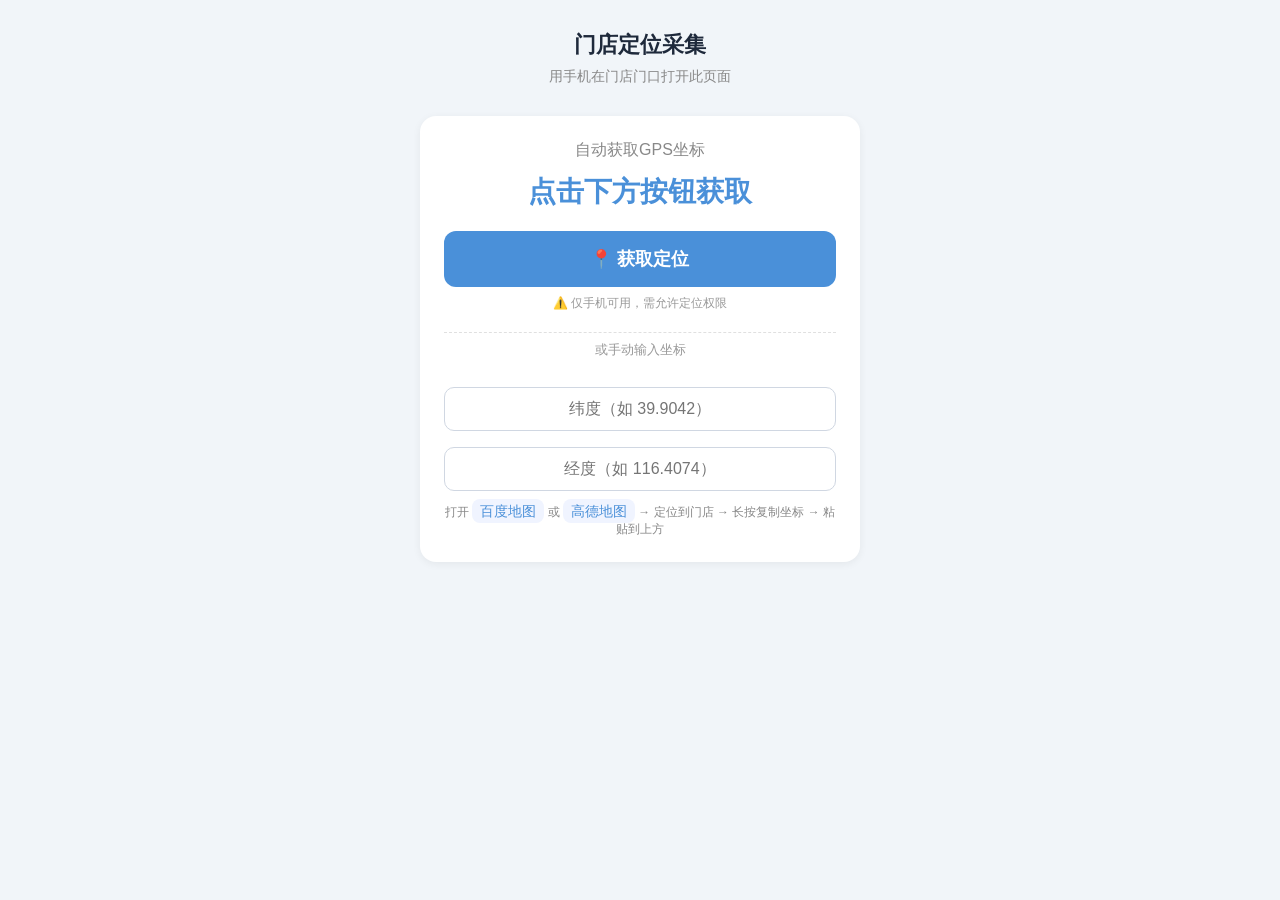
<file: location.html>
<!DOCTYPE html>
<html lang="zh-CN">
<head>
  <meta charset="UTF-8">
  <link rel="icon" href="data:image/svg+xml,<svg xmlns='http://www.w3.org/2000/svg' viewBox='0 0 100 100'><defs><linearGradient id='g' x1='0' y1='0' x2='1' y2='1'><stop offset='0%25' style='stop-color:%234366f4'/><stop offset='100%25' style='stop-color:%231a56e8'/></linearGradient></defs><rect width='100' height='100' rx='24' fill='url(%23g)'/><path d='M30 52 L44 66 L72 36' stroke='white' stroke-width='10' stroke-linecap='round' stroke-linejoin='round' fill='none'/></svg>">
  <meta name="viewport" content="width=device-width, initial-scale=1.0, user-scalable=no">
  <title>门店定位采集</title>
  <link rel="stylesheet" href="css/style.css">
  <style>
    .locate-page { max-width: 480px; margin: 0 auto; padding: 30px 20px; text-align: center; }
    .locate-page h1 { font-size: 22px; margin-bottom: 8px; }
    .locate-page .sub { color: #888; font-size: 14px; margin-bottom: 30px; }
    .locate-card { background: #fff; border-radius: 16px; padding: 24px; box-shadow: 0 2px 8px rgba(0,0,0,0.06); margin-bottom: 20px; }
    .locate-card .coord { font-size: 28px; font-weight: 700; color: #4a90d9; margin: 12px 0; word-break: break-all; }
    .locate-card .acc { font-size: 13px; color: #999; }
    .locate-card select { width: 100%; padding: 12px; font-size: 16px; border: 1px solid #d0d7e2; border-radius: 10px; margin: 12px 0; outline: none; }
    .locate-card input { width: 100%; padding: 12px; font-size: 16px; border: 1px solid #d0d7e2; border-radius: 10px; margin: 8px 0; outline: none; text-align: center; }
    .locate-card button { width: 100%; padding: 16px; font-size: 18px; font-weight: 600; background: #4a90d9; color: #fff; border: none; border-radius: 12px; cursor: pointer; margin-top: 8px; }
    .locate-card button:disabled { background: #bbb; cursor: not-allowed; }
    .locate-card .done { font-size: 40px; margin: 20px 0; }
    .locate-card .divider { border-top: 1px dashed #e0e0e0; margin: 20px 0; padding-top: 8px; color: #999; font-size: 13px; }
    .locate-card .link-btn { display: block; padding: 10px; margin: 6px 0; background: #f0f4ff; color: #4a90d9; text-decoration: none; border-radius: 8px; font-size: 14px; }
  </style>
</head>
<body class="locate-page">

  <h1>门店定位采集</h1>
  <p class="sub">用手机在门店门口打开此页面</p>

  <div class="locate-card" id="step1">
    <p style="color:#888;margin-bottom:8px">自动获取GPS坐标</p>
    <div class="coord" id="coordText">点击下方按钮获取</div>
    <div class="acc" id="accText"></div>
    <button id="gpsBtn" onclick="getLocation()">📍 获取定位</button>
    <p style="font-size:12px;color:#999;margin-top:8px">⚠️ 仅手机可用，需允许定位权限</p>
    <div class="divider">或手动输入坐标</div>
    <input type="text" id="manualLat" placeholder="纬度（如 39.9042）">
    <input type="text" id="manualLng" placeholder="经度（如 116.4074）">
    <p style="font-size:12px;color:#888;margin-top:4px">
      打开 <a href="https://map.baidu.com/" target="_blank" class="link-btn" style="display:inline;padding:4px 8px">百度地图</a>
      或 <a href="https://ditu.amap.com/" target="_blank" class="link-btn" style="display:inline;padding:4px 8px">高德地图</a>
      → 定位到门店 → 长按复制坐标 → 粘贴到上方
    </p>
  </div>

  <div class="locate-card" id="step2" style="display:none">
    <p style="color:#888">选择你所在的门店</p>
    <select id="storeSelect"><option value="">请选择门店</option></select>
    <input type="password" id="locPwd" placeholder="输入管理员密码确认提交" style="width:100%;padding:12px;font-size:16px;border:1px solid #d0d7e2;border-radius:10px;margin-top:12px;outline:none;text-align:center">
    <p id="submitMsg" style="font-size:13px;margin-top:8px"></p>
    <button id="submitBtn" onclick="submitLocation()">确认提交</button>
  </div>

  <div class="locate-card" id="step3" style="display:none">
    <div class="done">✅</div>
    <p style="font-size:18px;font-weight:600;color:#4caf50">提交成功！</p>
    <p style="color:#888;margin-top:8px">管理员已收到此门店坐标</p>
    <button onclick="resetForm()" style="margin-top:16px;opacity:0.85">提交另一个门店</button>
  </div>

  <script src="js/supabase.min.js"></script>
  <script src="js/config.js"></script>
  <script>
  (function() {
    var currentLat = null;
    var currentLng = null;
    function escHtml(s) { if (!s) return ''; return s.replace(/&/g,'&amp;').replace(/</g,'&lt;').replace(/>/g,'&gt;').replace(/"/g,'&quot;'); }

    // 加载门店列表
    db.from('store').select('store_id,name').order('store_id').then(function(r) {
      if (r.error) return;
      var stores = r.data || [];
      document.getElementById('storeSelect').innerHTML =
        '<option value="">请选择门店</option>' +
        stores.map(function(s) {
          return '<option value="' + s.store_id + '">' + escHtml(s.name) + '</option>';
        }).join('');
    });

    // 手动输入变化时也启用提交
    document.getElementById('manualLat').oninput = checkManual;
    document.getElementById('manualLng').oninput = checkManual;

    function checkManual() {
      var lat = parseFloat(document.getElementById('manualLat').value.trim());
      var lng = parseFloat(document.getElementById('manualLng').value.trim());
      if (!isNaN(lat) && !isNaN(lng) && lat >= -90 && lat <= 90 && lng >= -180 && lng <= 180) {
        currentLat = lat;
        currentLng = lng;
        document.getElementById('coordText').textContent = lat.toFixed(6) + ', ' + lng.toFixed(6);
        document.getElementById('accText').textContent = '手动输入';
        document.getElementById('step2').style.display = '';
      }
    }

    window.getLocation = function() {
      document.getElementById('coordText').textContent = '获取中...';
      document.getElementById('accText').textContent = '';
      document.getElementById('gpsBtn').disabled = true;
      document.getElementById('gpsBtn').textContent = '正在定位...';

      if (!navigator.geolocation) {
        document.getElementById('coordText').textContent = '此浏览器不支持GPS定位，请使用手动输入';
        document.getElementById('gpsBtn').disabled = false;
        document.getElementById('gpsBtn').textContent = '📍 获取定位';
        return;
      }

      navigator.geolocation.getCurrentPosition(function(pos) {
        currentLat = pos.coords.latitude;
        currentLng = pos.coords.longitude;
        document.getElementById('coordText').textContent = currentLat.toFixed(6) + ', ' + currentLng.toFixed(6);
        document.getElementById('accText').textContent = 'GPS精度 ±' + Math.round(pos.coords.accuracy) + '米';
        document.getElementById('gpsBtn').disabled = false;
        document.getElementById('gpsBtn').textContent = '📍 重新获取定位';
        document.getElementById('step2').style.display = '';
      }, function(err) {
        var msgs = {
          1: '定位权限被拒绝 ❌（请在浏览器设置中允许定位，或使用手动输入）',
          2: 'GPS信号不可用，请在室外开阔处重试，或使用手动输入',
          3: '定位超时，请重试或使用手动输入'
        };
        document.getElementById('coordText').textContent = msgs[err.code] || ('定位失败 (错误码' + err.code + ')，请使用手动输入');
        document.getElementById('accText').textContent = '错误码: ' + err.code;
        document.getElementById('gpsBtn').disabled = false;
        document.getElementById('gpsBtn').textContent = '📍 重新获取定位';
      }, { enableHighAccuracy: true, timeout: 15000, maximumAge: 0 });
    };

    window.submitLocation = function() {
      var storeId = document.getElementById('storeSelect').value;
      var pwd = document.getElementById('locPwd').value.trim();
      if (!storeId) { setMsg('请选择门店', 1); return; }
      if (!currentLat) { setMsg('请先获取定位或手动输入坐标', 1); return; }
      if (!pwd) { setMsg('请输入管理员密码', 1); return; }

      document.getElementById('submitBtn').disabled = true;
      setMsg('验证中...', 0);

      db.from('app_config').select('admin_password').limit(1).single()
        .then(function(r) {
          if (r.error || !r.data || r.data.admin_password !== pwd) {
            setMsg('密码错误', 1);
            document.getElementById('submitBtn').disabled = false;
            return Promise.reject('pwd');
          }
          setMsg('提交中...', 0);
          return db.from('store').update({ lat: currentLat, lng: currentLng }).eq('store_id', storeId);
        }).then(function(r) {
          if (r === 'pwd') return;
          if (r && r.error) throw r.error;
          document.getElementById('step1').style.display = 'none';
          document.getElementById('step2').style.display = 'none';
          document.getElementById('step3').style.display = '';
        }).catch(function(e) {
          if (e !== 'pwd') {
            document.getElementById('submitBtn').disabled = false;
            setMsg('提交失败: ' + (e.message || '网络错误'), 1);
          }
        });
    };

    window.resetForm = function() {
      currentLat = currentLng = null;
      document.getElementById('step1').style.display = '';
      document.getElementById('step2').style.display = 'none';
      document.getElementById('step3').style.display = 'none';
      document.getElementById('storeSelect').value = '';
      document.getElementById('coordText').textContent = '点击下方按钮获取';
      document.getElementById('accText').textContent = '';
      document.getElementById('manualLat').value = '';
      document.getElementById('manualLng').value = '';
      document.getElementById('gpsBtn').disabled = false;
      document.getElementById('gpsBtn').textContent = '📍 获取定位';
      document.getElementById('submitBtn').disabled = false;
    };

    function setMsg(msg, isErr) {
      var el = document.getElementById('submitMsg');
      el.textContent = msg;
      el.style.color = isErr ? '#f44336' : '#888';
    }
  })();
  </script>
</body>
</html>
</file>
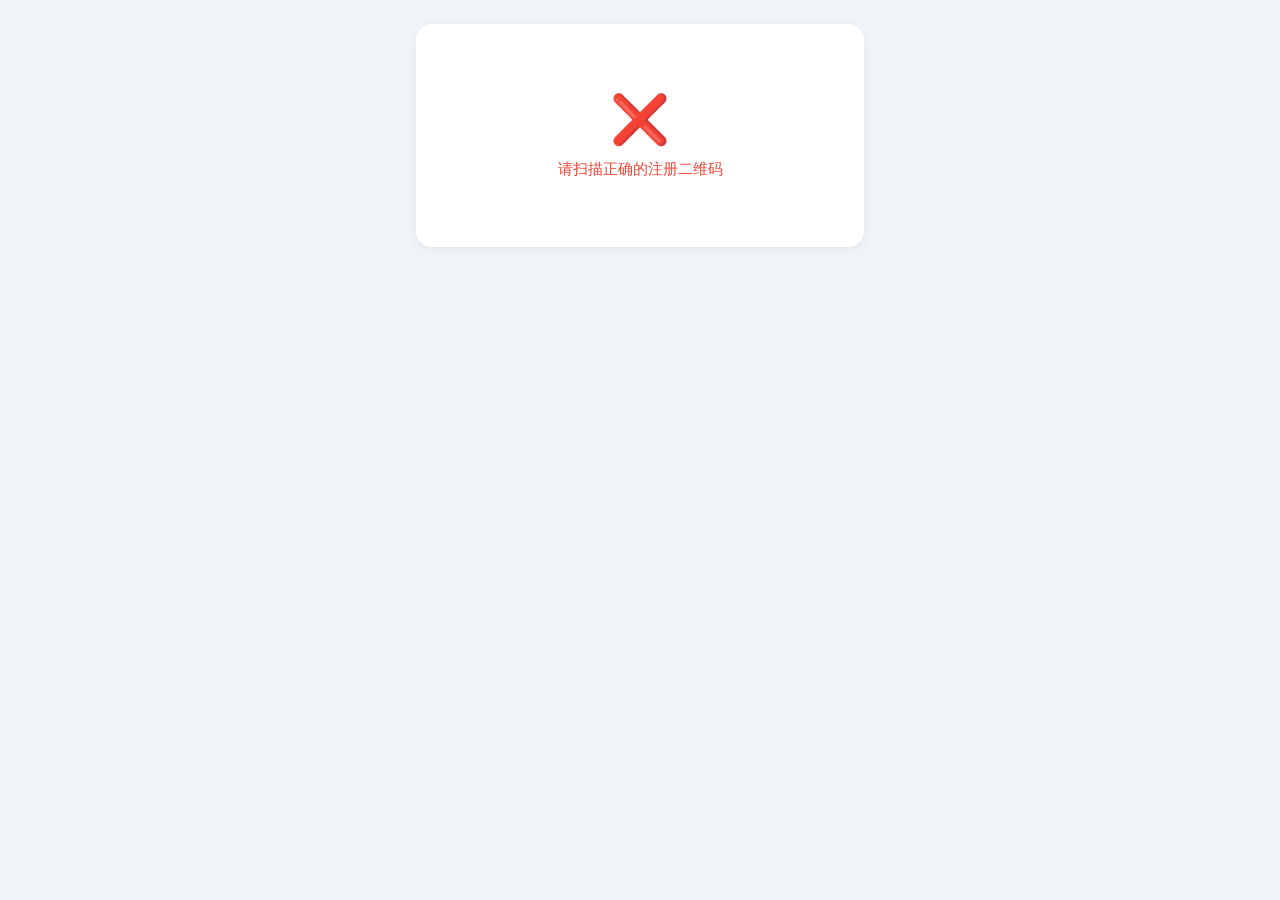
<file: register.html>
<!DOCTYPE html>
<html lang="zh-CN">
<head>
  <meta charset="UTF-8">
  <link rel="icon" href="data:image/svg+xml,<svg xmlns='http://www.w3.org/2000/svg' viewBox='0 0 100 100'><defs><linearGradient id='g' x1='0' y1='0' x2='1' y2='1'><stop offset='0%25' style='stop-color:%234366f4'/><stop offset='100%25' style='stop-color:%231a56e8'/></linearGradient></defs><rect width='100' height='100' rx='24' fill='url(%23g)'/><path d='M30 52 L44 66 L72 36' stroke='white' stroke-width='10' stroke-linecap='round' stroke-linejoin='round' fill='none'/></svg>">
  <meta name="viewport" content="width=device-width, initial-scale=1.0, user-scalable=no">
  <title>加入兼职</title>
  <link rel="stylesheet" href="css/style.css">
  <style>
    .register-page { max-width: 480px; margin: 0 auto; padding: 24px 16px; min-height: 100vh; display: flex; flex-direction: column; }
    .register-card { background: #fff; border-radius: 16px; padding: 28px 20px; box-shadow: 0 2px 12px rgba(0,0,0,0.06); }
    .register-card h2 { font-size: 20px; font-weight: 700; color: #333; margin-bottom: 4px; text-align: center; }
    .register-card .sub { font-size: 13px; color: #999; text-align: center; margin-bottom: 24px; }
    .register-card label { display: block; font-size: 13px; font-weight: 600; color: #555; margin-bottom: 4px; margin-top: 14px; }
    .register-card select, .register-card input {
      width: 100%; padding: 12px 14px; font-size: 15px;
      border: 1.5px solid #e2e8f0; border-radius: 10px; outline: none;
      background: #fff; box-sizing: border-box;
    }
    .register-card select:focus, .register-card input:focus { border-color: var(--primary); box-shadow: 0 0 0 3px rgba(74,108,247,0.1); }
    .register-card .btn { width: 100%; margin-top: 20px; }
    .register-card .error { color: #f44336; font-size: 13px; margin-top: 8px; display: none; }
    .register-card .success { color: #4caf50; font-size: 14px; text-align: center; }
    .register-card .provider-tag { display: inline-block; background: #e8f5e9; color: #2e7d32; font-size: 13px; padding: 4px 12px; border-radius: 20px; margin-bottom: 8px; }
  </style>
</head>
<body class="register-page">
  <div class="register-card" id="formCard">
    <h2>加入兼职</h2>
    <div class="sub" id="providerLabel">加载中...</div>
    <label>选择门店</label>
    <select id="regStore"><option value="">请选择门店</option></select>
    <label>姓名</label>
    <input type="text" id="regName" placeholder="请输入姓名">
    <label>手机号</label>
    <input type="tel" id="regPhone" placeholder="请输入11位手机号（选填）" maxlength="11">
    <p class="error" id="regError"></p>
    <button class="btn-primary btn" onclick="doRegister()">确认注册</button>
  </div>
  <div class="register-card" id="doneCard" style="display:none;text-align:center">
    <div style="font-size:48px;margin-bottom:16px">✅</div>
    <h2>注册成功</h2>
    <p class="success" style="margin-top:8px">你已加入花名册，可以扫码打卡了</p>
  </div>

  <script src="js/supabase.min.js"></script>
  <script src="js/config.js"></script>
  <script>
  (function() {
    var providerId = getParam('provider');
    if (!providerId) { showError('请扫描正确的注册二维码'); return; }

    var providerName = '';

    init();

    function init() {
      db.from('service_provider').select('*').eq('id', providerId).single()
        .then(function(r) {
          if (r.error || !r.data) { showError('第三方不存在'); return; }
          providerName = r.data.name;
          providerRate = r.data.hourly_rate;
          document.getElementById('providerLabel').innerHTML =
            '<span class="provider-tag">' + escHtml(providerName) + '</span>';
          return db.from('store').select('store_id,name').order('store_id');
        }).then(function(r) {
          if (r.error) throw r.error;
          var stores = r.data || [];
          if (stores.length === 0) { showError('暂无可用门店'); return; }
          document.getElementById('regStore').innerHTML =
            '<option value="">请选择门店</option>' +
            stores.map(function(s) { return '<option value="' + s.store_id + '">' + escHtml(s.name) + '</option>'; }).join('');
        }).catch(function(err) {
          showError('加载失败: ' + (err.message || '网络错误'));
        });
    }

    window.doRegister = function() {
      var storeId = document.getElementById('regStore').value;
      var name = document.getElementById('regName').value.trim();
      var phone = document.getElementById('regPhone').value.trim();
      var errEl = document.getElementById('regError');
      errEl.style.display = 'none';
      if (!storeId) { errEl.textContent = '请选择门店'; errEl.style.display = ''; return; }
      if (!name) { errEl.textContent = '请输入姓名'; errEl.style.display = ''; return; }
      if (phone && !/^1\d{10}$/.test(phone)) { errEl.textContent = '手机号格式不正确'; errEl.style.display = ''; return; }
      // 检查手机号是否已注册
      var checkPhone = phone ? db.from('roster').select('id').eq('phone', phone).maybeSingle() : Promise.resolve(null);
      checkPhone.then(function(dupPhone) {
        if (dupPhone && dupPhone.data) { errEl.textContent = '该手机号已注册，请勿重复加入'; errEl.style.display = ''; return Promise.reject('dupPhone'); }
        // 检查是否已在花名册（同门店同姓名）
        return db.from('roster').select('id').eq('store_id', storeId).eq('name', name).single();
      }).then(function(r) {
          if (r && r.data) { errEl.textContent = '该姓名在此门店已存在'; errEl.style.display = ''; return Promise.reject('dup'); }
          return db.from('roster').insert({
            store_id: storeId, name: name, phone: phone || null, provider_id: providerId
          });
        }).then(function(res) {
          if (res && res.error) throw res.error;
          document.getElementById('formCard').style.display = 'none';
          document.getElementById('doneCard').style.display = '';
        }).catch(function(e) {
          if (e !== 'dup' && e !== 'dupPhone') { errEl.textContent = '注册失败: ' + (e.message || '网络错误'); errEl.style.display = ''; }
        });
    };

    function showError(msg) {
      document.getElementById('formCard').innerHTML =
        '<div style="text-align:center;padding:40px 0"><div style="font-size:48px;margin-bottom:12px">❌</div>' +
        '<p style="color:#f44336;font-size:15px">' + escHtml(msg) + '</p></div>';
    }

    function getParam(name) {
      return new URLSearchParams(location.search).get(name) || '';
    }

    function escHtml(s) {
      if (!s) return '';
      return s.replace(/&/g,'&amp;').replace(/</g,'&lt;').replace(/>/g,'&gt;').replace(/"/g,'&quot;');
    }
  })();
  </script>
</body>
</html>
</file>
<file: css/style.css>
* { margin: 0; padding: 0; box-sizing: border-box; }

:root {
  --primary: #4a6cf7;
  --primary-light: #eef1ff;
  --primary-dark: #3b56d4;
  --danger: #ef4444;
  --danger-light: #fef2f2;
  --success: #10b981;
  --success-light: #ecfdf5;
  --warning: #f59e0b;
  --warning-light: #fffbeb;
  --bg: #f1f5f9;
  --card: #fff;
  --border: #e2e8f0;
  --text: #1e293b;
  --text-secondary: #64748b;
  --text-muted: #94a3b8;
  --radius: 12px;
  --radius-sm: 8px;
  --shadow-sm: 0 1px 3px rgba(0,0,0,0.06);
  --shadow: 0 4px 16px rgba(0,0,0,0.08);
  --shadow-lg: 0 8px 30px rgba(0,0,0,0.12);
  --transition: 0.2s ease;
}

body {
  font-family: -apple-system, BlinkMacSystemFont, "Segoe UI", "PingFang SC", "Microsoft YaHei", sans-serif;
  background: var(--bg);
  color: var(--text);
  min-height: 100vh;
  -webkit-font-smoothing: antialiased;
}

/* ====== 通用组件 ====== */

button {
  transition: all var(--transition);
  cursor: pointer;
  font-family: inherit;
}

button:hover { transform: translateY(-1px); }
button:active { transform: scale(0.97); }

input, select, textarea {
  font-family: inherit;
  transition: all var(--transition);
}

input:focus, select:focus, textarea:focus {
  border-color: var(--primary) !important;
  box-shadow: 0 0 0 3px rgba(74,108,247,0.12) !important;
  outline: none;
}

.btn-primary {
  padding: 10px 24px;
  font-size: 14px;
  font-weight: 600;
  background: var(--primary);
  color: #fff;
  border: none;
  border-radius: var(--radius-sm);
  box-shadow: 0 2px 8px rgba(74,108,247,0.3);
}
.btn-primary:hover { background: var(--primary-dark); box-shadow: 0 4px 14px rgba(74,108,247,0.4); }
.btn-primary:active { background: var(--primary-dark); }

.btn-danger {
  padding: 6px 14px;
  font-size: 12px;
  font-weight: 500;
  background: var(--danger-light);
  color: var(--danger);
  border: 1px solid #fecaca;
  border-radius: 6px;
}
.btn-danger:hover { background: #fee2e2; }
.btn-danger:active { background: #fecaca; }

.btn-success {
  padding: 6px 14px;
  font-size: 12px;
  font-weight: 500;
  background: var(--success-light);
  color: var(--success);
  border: 1px solid #a7f3d0;
  border-radius: 6px;
}
.btn-success:hover { background: #d1fae5; }

.btn-outline {
  padding: 8px 20px;
  font-size: 13px;
  font-weight: 500;
  background: var(--card);
  color: var(--text-secondary);
  border: 1px solid var(--border);
  border-radius: var(--radius-sm);
}
.btn-outline:hover { color: var(--text); border-color: #cbd5e1; background: #f8fafc; }

/* 输入框通用 */
.input-field {
  padding: 10px 14px;
  font-size: 14px;
  border: 1.5px solid var(--border);
  border-radius: var(--radius-sm);
  outline: none;
  background: var(--card);
}

/* 表格通用 */
.data-table {
  width: 100%;
  border-collapse: separate;
  border-spacing: 0;
  background: var(--card);
  border-radius: var(--radius);
  overflow: hidden;
  box-shadow: var(--shadow-sm);
}
.data-table thead th {
  background: #f8fafc;
  padding: 12px 16px;
  font-size: 12px;
  font-weight: 700;
  color: var(--text-secondary);
  text-transform: uppercase;
  letter-spacing: 0.5px;
  text-align: left;
  border-bottom: 2px solid var(--border);
  white-space: nowrap;
}
.data-table tbody td {
  padding: 12px 16px;
  font-size: 14px;
  border-bottom: 1px solid #f1f5f9;
  color: var(--text);
}
.data-table tbody tr:last-child td { border-bottom: none; }
.data-table tbody tr:hover { background: #f8fafc; }
.data-table tbody tr:nth-child(even) { background: #fafbfc; }
.data-table tbody tr:nth-child(even):hover { background: #f1f5f9; }

/* 卡片 */
.card {
  background: var(--card);
  border-radius: var(--radius);
  padding: 24px;
  box-shadow: var(--shadow-sm);
  border: 1px solid var(--border);
}

/* 加载 / 空状态 */
.empty-state {
  text-align: center;
  padding: 60px 20px;
  color: var(--text-muted);
  font-size: 14px;
}
.empty-state::before {
  content: "";
  display: block;
  width: 48px; height: 48px;
  margin: 0 auto 16px;
  background: var(--bg);
  border-radius: 50%;
  background-image: url("data:image/svg+xml,%3Csvg xmlns='http://www.w3.org/2000/svg' width='24' height='24' viewBox='0 0 24 24' fill='none' stroke='%2394a3b8' stroke-width='1.5'%3E%3Cpath d='M14 2H6a2 2 0 0 0-2 2v16a2 2 0 0 0 2 2h12a2 2 0 0 0 2-2V8z'%3E%3C/path%3E%3Cpolyline points='14 2 14 8 20 8'%3E%3C/polyline%3E%3C/svg%3E");
  background-repeat: no-repeat;
  background-position: center;
}

.loading {
  text-align: center;
  padding: 40px;
  color: var(--text-muted);
  font-size: 14px;
}
.loading::before {
  content: "";
  display: inline-block;
  width: 22px; height: 22px;
  border: 2.5px solid var(--border);
  border-top-color: var(--primary);
  border-radius: 50%;
  animation: spin 0.7s linear infinite;
  margin-right: 10px;
  vertical-align: middle;
}
@keyframes spin { to { transform: rotate(360deg); } }

/* Toast */
.toast {
  position: fixed;
  top: 24px;
  left: 50%;
  transform: translateX(-50%);
  padding: 12px 28px;
  border-radius: 10px;
  font-size: 14px;
  font-weight: 600;
  color: #fff;
  z-index: 9999;
  animation: toastIn 0.3s ease;
  box-shadow: var(--shadow-lg);
}
.toast.success { background: var(--success); }
.toast.error { background: var(--danger); }
@keyframes toastIn {
  from { opacity: 0; transform: translateX(-50%) translateY(-12px); }
  to { opacity: 1; transform: translateX(-50%) translateY(0); }
}

/* ====== 打卡页面 ====== */
.checkin-page {
  max-width: 480px;
  margin: 0 auto;
  padding: 20px;
  min-height: 100vh;
  display: flex;
  flex-direction: column;
  align-items: center;
}

.store-header { text-align: center; margin-top: 40px; margin-bottom: 8px; }
.store-header .icon { font-size: 48px; }
.store-header h1 { font-size: 24px; font-weight: 700; margin-top: 8px; color: var(--text); }
.store-header .store-tag {
  display: inline-block; margin-top: 8px;
  padding: 4px 16px; background: var(--primary-light);
  border-radius: 20px; font-size: 13px; color: var(--primary);
  font-weight: 500;
}

/* 手机验证 */
.phone-verify { width: 100%; margin-top: 24px; text-align: center; }
.phone-verify h2 { font-size: 18px; font-weight: 600; color: var(--text); margin-bottom: 6px; }
.phone-verify .hint { font-size: 13px; color: var(--text-secondary); margin-bottom: 20px; }
.phone-input-wrap { display: flex; gap: 10px; }
.phone-input-wrap input {
  flex: 1;
  padding: 16px 18px; font-size: 19px;
  border: 2px solid var(--border); border-radius: 14px;
  text-align: center; letter-spacing: 3px; outline: none;
  background: var(--card);
}
.phone-input-wrap button {
  padding: 16px 28px; font-size: 16px; font-weight: 700;
  background: var(--primary); color: #fff; border: none;
  border-radius: 14px; white-space: nowrap;
  box-shadow: 0 4px 12px rgba(74,108,247,0.3);
}
.phone-input-wrap button:hover { background: var(--primary-dark); }
.phone-display { font-size: 13px; color: var(--text-muted); margin-top: 4px; }

/* 打卡状态 */
.checkin-status { width: 100%; margin-top: 30px; text-align: center; }
.welcome-text { font-size: 22px; font-weight: 700; color: var(--text); margin-bottom: 8px; }
.welcome-text .name { color: var(--primary); }

.status-badge {
  display: inline-block; padding: 6px 20px; border-radius: 20px;
  font-size: 13px; font-weight: 600; margin-bottom: 20px;
}
.status-badge.in { background: var(--success-light); color: #059669; }
.status-badge.out { background: var(--danger-light); color: #dc2626; }
.status-badge.none { background: var(--warning-light); color: #d97706; }

.time-info {
  background: var(--card); border-radius: 16px; padding: 24px;
  margin: 16px 0; box-shadow: var(--shadow); border: 1px solid var(--border);
}
.time-row { display: flex; justify-content: space-between; padding: 10px 0; font-size: 15px; }
.time-row .label { color: var(--text-secondary); }
.time-row .value { font-weight: 700; font-variant-numeric: tabular-nums; }
.hours-highlight {
  margin-top: 14px; padding-top: 14px;
  border-top: 1px dashed var(--border);
  font-size: 20px; font-weight: 800; color: var(--primary);
}

/* 操作按钮 */
.action-area { width: 100%; margin-top: 24px; }
.btn-checkin, .btn-checkout {
  width: 100%; padding: 18px; font-size: 20px; font-weight: 700;
  border: none; border-radius: 14px; letter-spacing: 1px;
}
.btn-checkin {
  background: var(--primary); color: #fff;
  box-shadow: 0 4px 16px rgba(74,108,247,0.4);
}
.btn-checkin:hover { background: var(--primary-dark); box-shadow: 0 6px 22px rgba(74,108,247,0.5); }
.btn-checkout {
  background: var(--danger); color: #fff;
  box-shadow: 0 4px 16px rgba(239,68,68,0.35);
}
.btn-checkout:hover { background: #dc2626; box-shadow: 0 6px 22px rgba(239,68,68,0.45); }
.btn-change-name {
  margin-top: 16px; padding: 12px 24px; font-size: 14px; font-weight: 600;
  background: var(--bg); border: 1.5px solid var(--border);
  border-radius: 10px; color: var(--text-secondary);
}
.btn-change-name:hover { background: var(--primary-light); color: var(--primary); border-color: var(--primary); }

/* 底部 */
.footer-info {
  margin-top: auto; padding: 30px 0 10px;
  text-align: center; font-size: 12px; color: var(--text-muted);
}

/* ====== 管理后台 ====== */
.admin-page { max-width: 1100px; margin: 0 auto; padding: 28px 20px; }

/* 登录 */
.admin-login { max-width: 380px; margin: 120px auto; text-align: center; }
.admin-login h1 { font-size: 26px; font-weight: 700; margin-bottom: 28px; color: var(--text); }
.admin-login input {
  width: 100%; padding: 16px; font-size: 16px;
  border: 2px solid var(--border); border-radius: var(--radius);
  text-align: center; letter-spacing: 5px; outline: none; background: var(--card);
}
.admin-login button {
  width: 100%; margin-top: 18px; padding: 16px; font-size: 17px;
  font-weight: 700; background: var(--primary); color: #fff;
  border: none; border-radius: var(--radius);
  box-shadow: 0 4px 14px rgba(74,108,247,0.35);
}
.admin-login button:hover { background: var(--primary-dark); }

/* 顶部栏 */
.admin-header {
  display: flex; justify-content: space-between; align-items: center;
  margin-bottom: 24px; flex-wrap: wrap; gap: 12px;
}
.admin-header h1 { font-size: 24px; font-weight: 700; color: var(--text); }

/* 导航标签 */
.tab-nav {
  display: flex; gap: 4px; margin-bottom: 24px;
  background: var(--card); border-radius: var(--radius);
  padding: 4px; box-shadow: var(--shadow-sm);
  border: 1px solid var(--border);
}
.tab-nav button {
  flex: 1; padding: 10px 16px; font-size: 14px; font-weight: 600;
  background: none; border: none; border-radius: calc(var(--radius) - 4px);
  cursor: pointer; color: var(--text-secondary);
}
.tab-nav button:hover { color: var(--text); background: var(--bg); }
.tab-nav button.active {
  color: #fff; background: var(--primary);
  box-shadow: 0 2px 8px rgba(74,108,247,0.35);
}

/* 筛选栏 */
.filter-bar {
  display: flex; gap: 10px; margin-bottom: 20px;
  flex-wrap: wrap; align-items: center;
}
.filter-bar select, .filter-bar input[type="date"] {
  padding: 10px 14px; font-size: 14px;
  border: 1.5px solid var(--border); border-radius: var(--radius-sm);
  outline: none; background: var(--card);
  font-family: inherit;
}
.filter-bar select {
  -webkit-appearance: none; appearance: none;
  background-image: url("data:image/svg+xml,%3Csvg xmlns='http://www.w3.org/2000/svg' width='12' height='12' viewBox='0 0 12 12'%3E%3Cpath d='M6 8L1 3h10z' fill='%2394a3b8'/%3E%3C/svg%3E");
  background-repeat: no-repeat; background-position: right 12px center;
  padding-right: 32px;
}
.filter-bar button {
  padding: 10px 22px; font-size: 14px; font-weight: 600;
  background: var(--primary); color: #fff; border: none;
  border-radius: var(--radius-sm);
  box-shadow: 0 2px 8px rgba(74,108,247,0.3);
}
.filter-bar button:hover { background: var(--primary-dark); }

/* 汇总卡片 */
.summary-cards { display: flex; gap: 16px; margin-bottom: 24px; flex-wrap: wrap; }
.summary-card {
  flex: 1; min-width: 160px;
  background: var(--card); border-radius: var(--radius);
  padding: 20px; box-shadow: var(--shadow-sm); text-align: center;
  border: 1px solid var(--border);
}
.summary-card .num { font-size: 30px; font-weight: 800; color: var(--primary); }
.summary-card .label { font-size: 13px; color: var(--text-secondary); margin-top: 4px; }

/* 表格统一样式 */
.records-table, .store-table, .roster-table {
  width: 100%; border-collapse: separate; border-spacing: 0;
  background: var(--card); border-radius: var(--radius);
  overflow: hidden; box-shadow: var(--shadow-sm); border: 1px solid var(--border);
}
.records-table thead th, .store-table thead th, .roster-table thead th {
  background: #f8fafc; padding: 10px 12px;
  font-size: 11px; font-weight: 700; color: var(--text-secondary);
  text-transform: uppercase; letter-spacing: 0.3px; text-align: left;
  border-bottom: 2px solid var(--border); white-space: nowrap;
}
.records-table tbody td, .store-table tbody td, .roster-table tbody td {
  padding: 8px 10px; font-size: 13px;
  border-bottom: 1px solid #f1f5f9; color: var(--text);
}
.records-table tbody tr:last-child td,
.store-table tbody tr:last-child td,
.roster-table tbody tr:last-child td { border-bottom: none; }
.records-table tbody tr:hover, .store-table tbody tr:hover, .roster-table tbody tr:hover { background: #f8fafc; }
.records-table tbody tr:nth-child(even), .store-table tbody tr:nth-child(even), .roster-table tbody tr:nth-child(even) { background: #fafbfc; }
.records-table tbody tr:nth-child(even):hover, .store-table tbody tr:nth-child(even):hover, .roster-table tbody tr:nth-child(even):hover { background: #f1f5f9; }

.records-table .hours { font-weight: 800; color: var(--primary); }
.store-table .del-link { color: var(--danger); cursor: pointer; font-size: 13px; font-weight: 500; border: none; background: none; }

/* 花名册管理 */
.roster-section { margin-bottom: 28px; }
.roster-section h3 { font-size: 16px; font-weight: 700; margin-bottom: 12px; color: var(--text); }
.roster-add {
  display: flex; gap: 10px; margin-bottom: 14px; flex-wrap: wrap;
}
.roster-add select, .roster-add input {
  padding: 10px 14px; font-size: 14px;
  border: 1.5px solid var(--border); border-radius: var(--radius-sm);
  outline: none; background: var(--card);
  font-family: inherit;
}
.roster-add select {
  -webkit-appearance: none; appearance: none;
  background-image: url("data:image/svg+xml,%3Csvg xmlns='http://www.w3.org/2000/svg' width='12' height='12' viewBox='0 0 12 12'%3E%3Cpath d='M6 8L1 3h10z' fill='%2394a3b8'/%3E%3C/svg%3E");
  background-repeat: no-repeat; background-position: right 12px center;
  padding-right: 32px;
}
.roster-add input { flex: 1; min-width: 120px; }

/* 文件选择按钮 */
.file-input-label {
  display: flex; align-items: center;
  padding: 10px 14px; font-size: 14px;
  border: 1.5px solid var(--border); border-radius: var(--radius-sm);
  background: var(--card); color: var(--text-secondary);
  transition: all var(--transition); white-space: nowrap; overflow: hidden; text-overflow: ellipsis;
}
.file-input-label:hover { border-color: var(--primary); color: var(--primary); background: var(--primary-light); }

/* 批量导入文本域 */
.roster-section textarea {
  border: 1.5px solid var(--border) !important;
}
.roster-section textarea:focus {
  border-color: var(--primary) !important;
  box-shadow: 0 0 0 3px rgba(74,108,247,0.12) !important;
}

/* 花名册手机号输入 */
.roster-table tbody td input[type="tel"] {
  border: 1.5px solid var(--border);
}
.roster-table tbody td input[type="tel"]:focus {
  border-color: var(--primary) !important;
  box-shadow: 0 0 0 3px rgba(74,108,247,0.12) !important;
}
.roster-table tbody td select {
  padding: 4px 6px;
  font-size: 13px;
  border: 1px solid #d0d7e2;
  border-radius: 6px;
  outline: none;
  background: #fff;
}
.roster-table tbody td select:focus {
  border-color: var(--primary);
  box-shadow: 0 0 0 2px rgba(74,108,247,0.1);
}

/* 门店管理 */
.store-mgmt-section { margin-bottom: 28px; }
.store-mgmt-section h3 { font-size: 16px; font-weight: 700; margin-bottom: 12px; color: var(--text); }
.store-add {
  display: flex; gap: 10px; margin-bottom: 14px; flex-wrap: wrap;
}
.store-add input, .store-add select {
  padding: 10px 14px; font-size: 14px;
  border: 1.5px solid var(--border); border-radius: var(--radius-sm);
  outline: none; background: var(--card); min-width: 120px;
  font-family: inherit;
  -webkit-appearance: none; appearance: none;
  background-image: url("data:image/svg+xml,%3Csvg xmlns='http://www.w3.org/2000/svg' width='12' height='12' viewBox='0 0 12 12'%3E%3Cpath d='M6 8L1 3h10z' fill='%2394a3b8'/%3E%3C/svg%3E");
  background-repeat: no-repeat; background-position: right 12px center;
  padding-right: 32px;
}

/* 二维码区域 */
.qr-section { display: flex; gap: 24px; flex-wrap: wrap; }
.qr-card {
  text-align: center; background: var(--card); padding: 24px;
  border-radius: var(--radius); box-shadow: var(--shadow-sm);
  border: 1px solid var(--border);
}
.qr-card h4 { font-size: 16px; font-weight: 700; margin-bottom: 16px; color: var(--text); }
.qr-card .qr-hint { font-size: 12px; color: var(--text-muted); margin-top: 10px; }

/* 修改密码面板 */
#changePwdBox.card { margin-bottom: 20px; }

/* ====== 扫码器浮层 ====== */
.scanner-overlay {
  position: fixed; inset: 0;
  background: rgba(0,0,0,0.88); z-index: 1000;
  display: flex; align-items: center; justify-content: center;
}
.scanner-box {
  width: 90vw; max-width: 420px; background: var(--card);
  border-radius: 16px; overflow: hidden; box-shadow: var(--shadow-lg);
}
.scanner-header {
  display: flex; justify-content: space-between; align-items: center;
  padding: 16px 20px; font-size: 16px; font-weight: 700;
  color: var(--text); border-bottom: 1px solid var(--border);
}
.scanner-close {
  width: 30px; height: 30px; font-size: 18px; color: var(--text-muted);
  background: var(--bg); border: none; cursor: pointer;
  border-radius: 50%; line-height: 30px; text-align: center;
}
.scanner-close:hover { background: var(--danger-light); color: var(--danger); }
.scanner-box #qrReader { width: 100%; aspect-ratio: 1; }
.scanner-box #qrReader video { border-radius: 0 0 16px 16px; }

/* ====== 页面底部 ====== */
.footer-info {
  margin-top: auto; padding: 30px 0 10px;
  text-align: center; font-size: 12px; color: var(--text-muted);
}

/* ====== 响应式 ====== */
@media (max-width: 600px) {
  .admin-page { padding: 12px; }
  .filter-bar { flex-direction: column; align-items: stretch; }
  .summary-cards { flex-direction: column; }
  .records-table { font-size: 12px; }
  .records-table thead th, .records-table tbody td { padding: 8px 10px; }
  .store-table thead th, .store-table tbody td { padding: 8px 10px; }
  .roster-table thead th, .roster-table tbody td { padding: 8px 10px; }
  .tab-nav button { padding: 10px 12px; font-size: 13px; }
  .qr-section { flex-direction: column; align-items: center; }
}

/* ====== 时间编辑弹窗 ====== */
.modal-overlay {
  position: fixed; inset: 0;
  background: rgba(0,0,0,0.5); z-index: 2000;
  display: flex; align-items: center; justify-content: center;
}
.modal-card {
  width: 90vw; max-width: 380px; background: #fff;
  border-radius: 16px; overflow: hidden; box-shadow: 0 20px 60px rgba(0,0,0,0.2);
}
.modal-header {
  display: flex; justify-content: space-between; align-items: center;
  padding: 16px 20px; font-size: 16px; font-weight: 700;
  color: #333; border-bottom: 1px solid #eee;
}
.modal-close {
  width: 30px; height: 30px; font-size: 18px; color: #999;
  background: #f5f5f5; border: none; cursor: pointer;
  border-radius: 50%; line-height: 30px; text-align: center;
}
.modal-close:hover { background: #fee; color: #f44336; }
.modal-body { padding: 20px; }
.modal-body input:focus { border-color: var(--primary); box-shadow: 0 0 0 3px rgba(74,108,247,0.1); }
</file>
